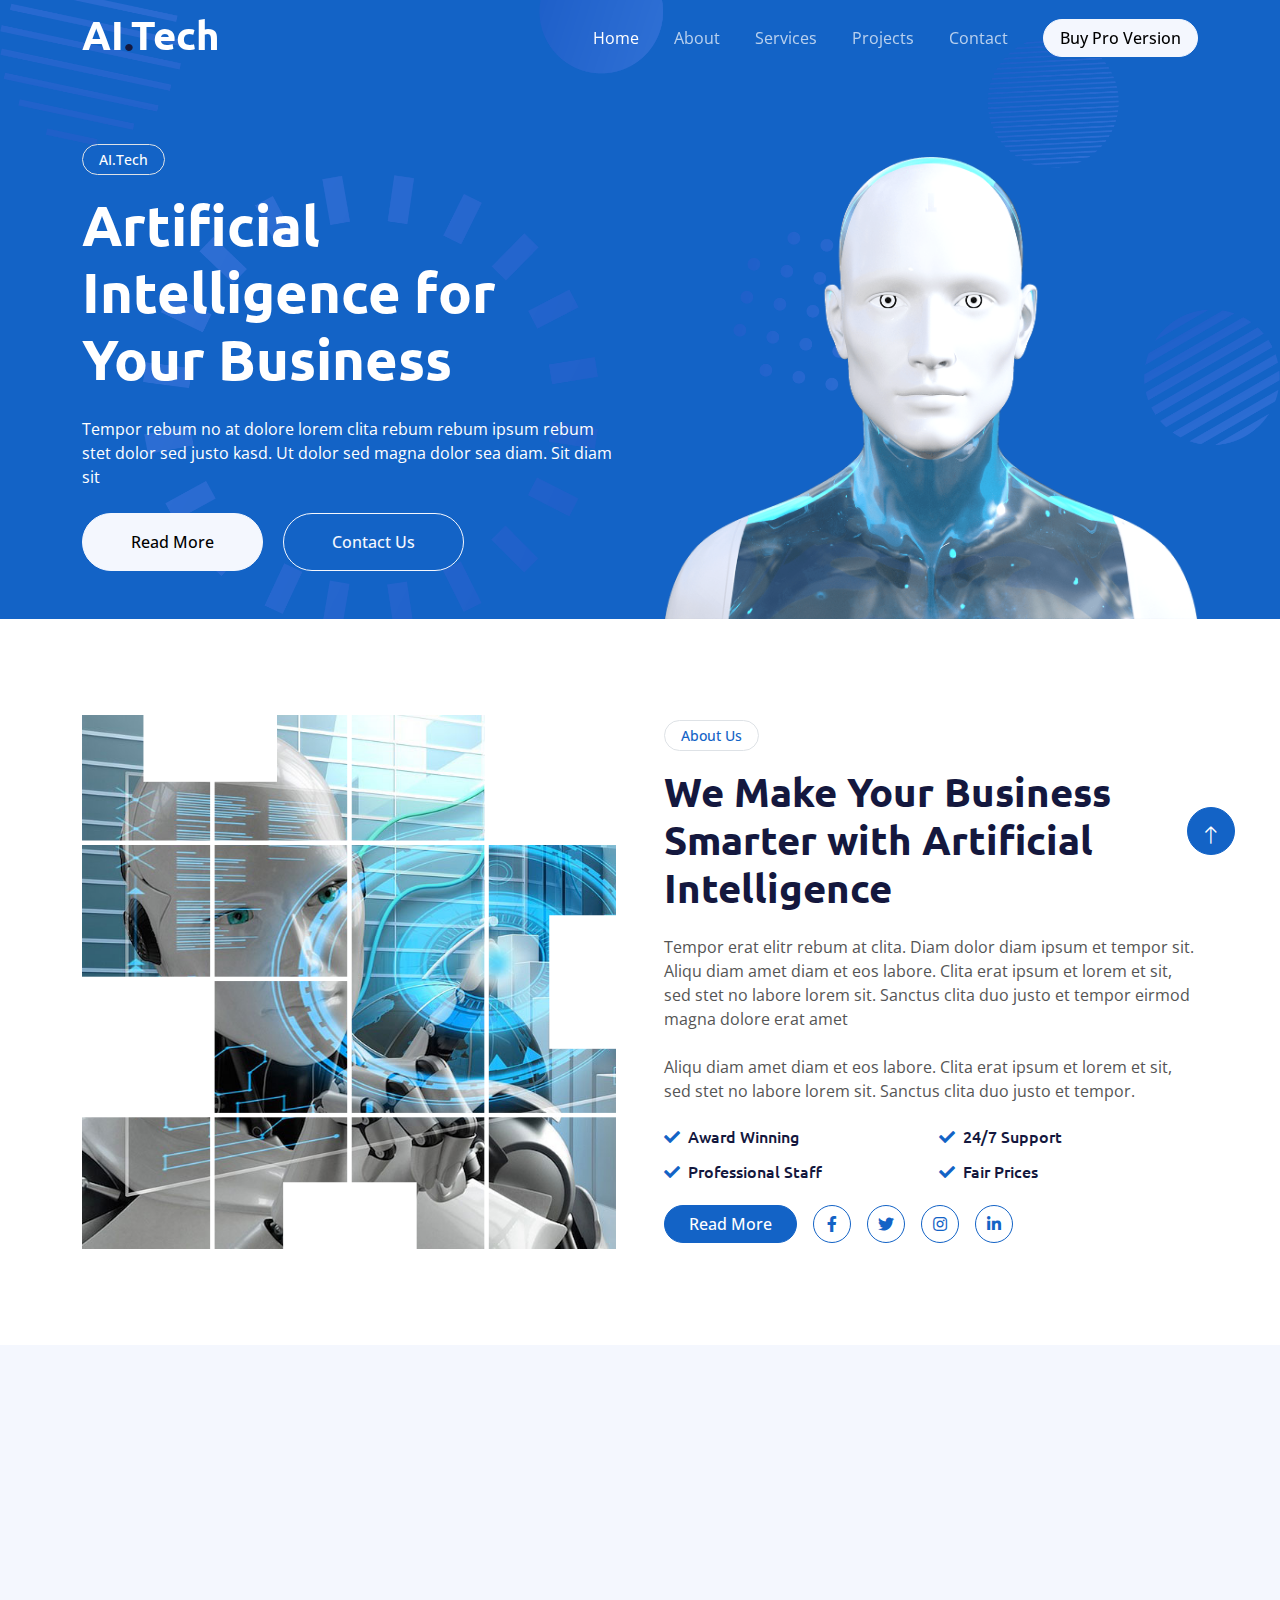
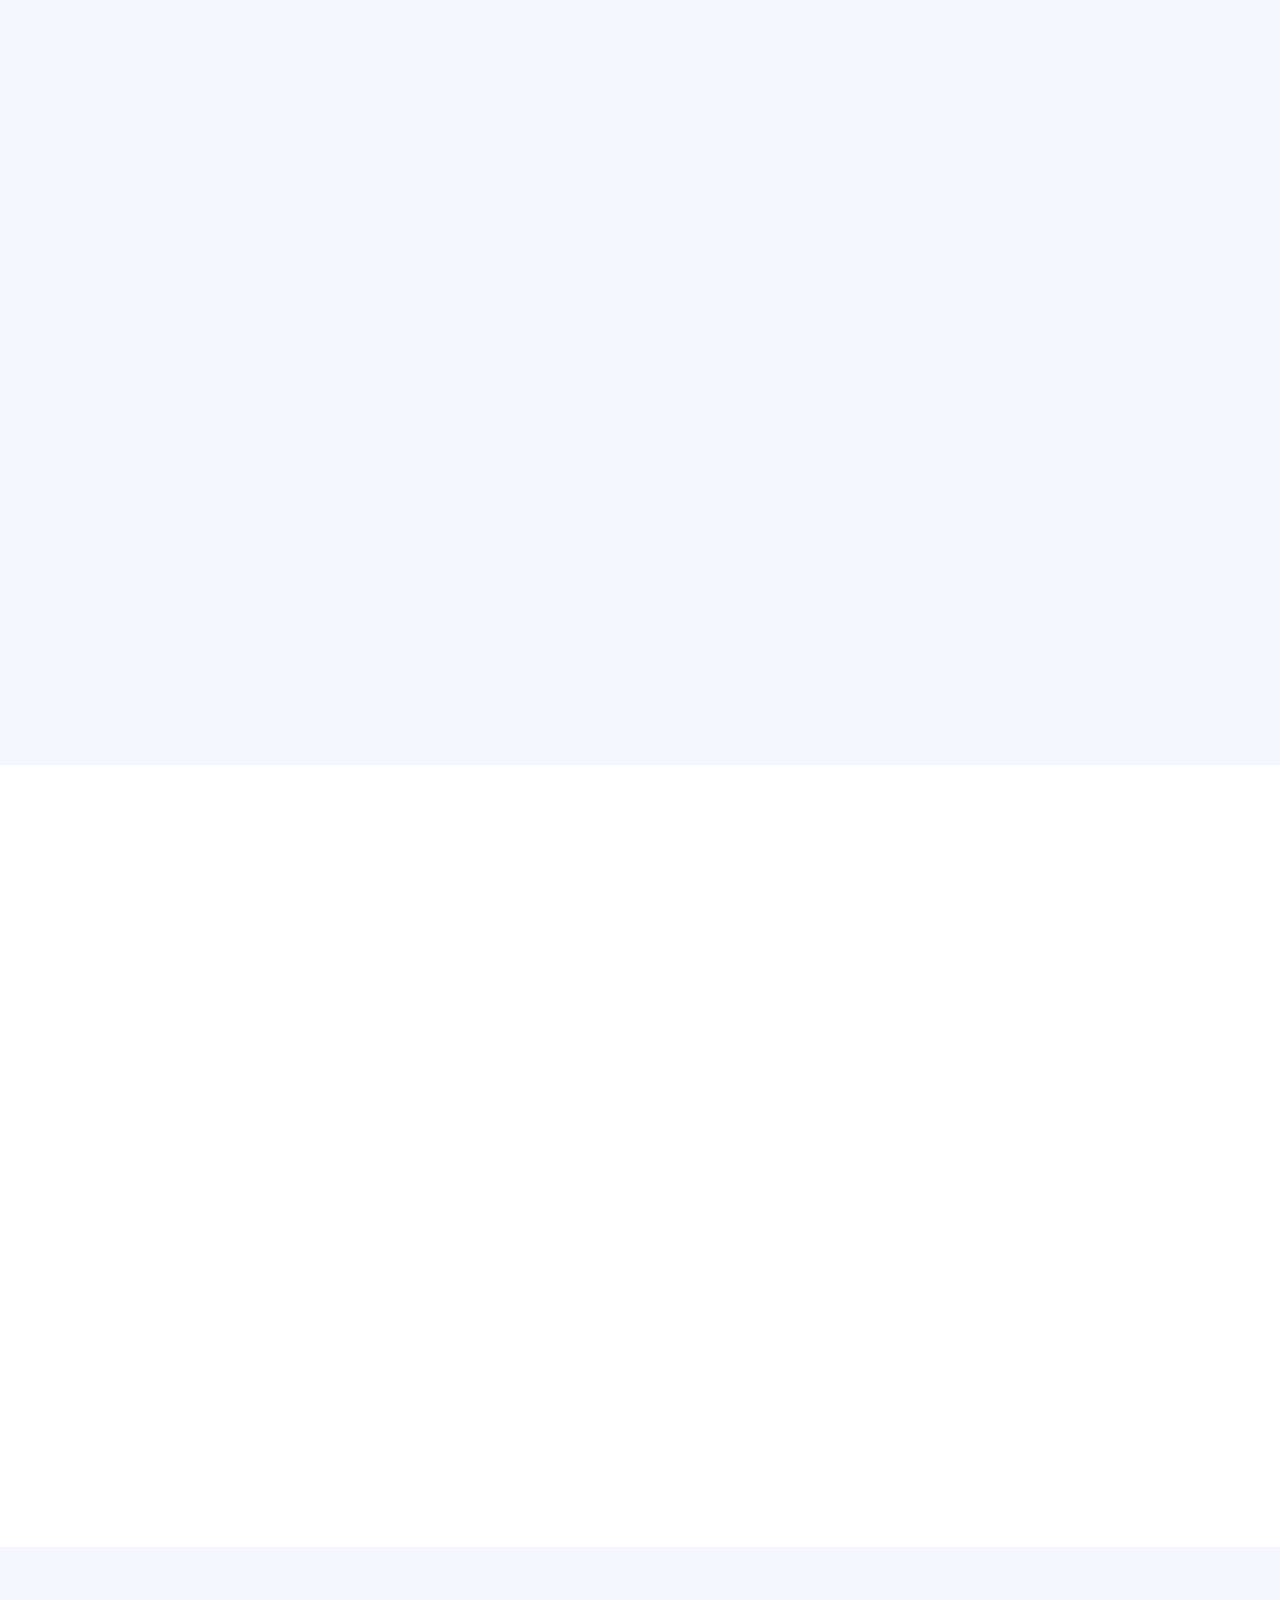
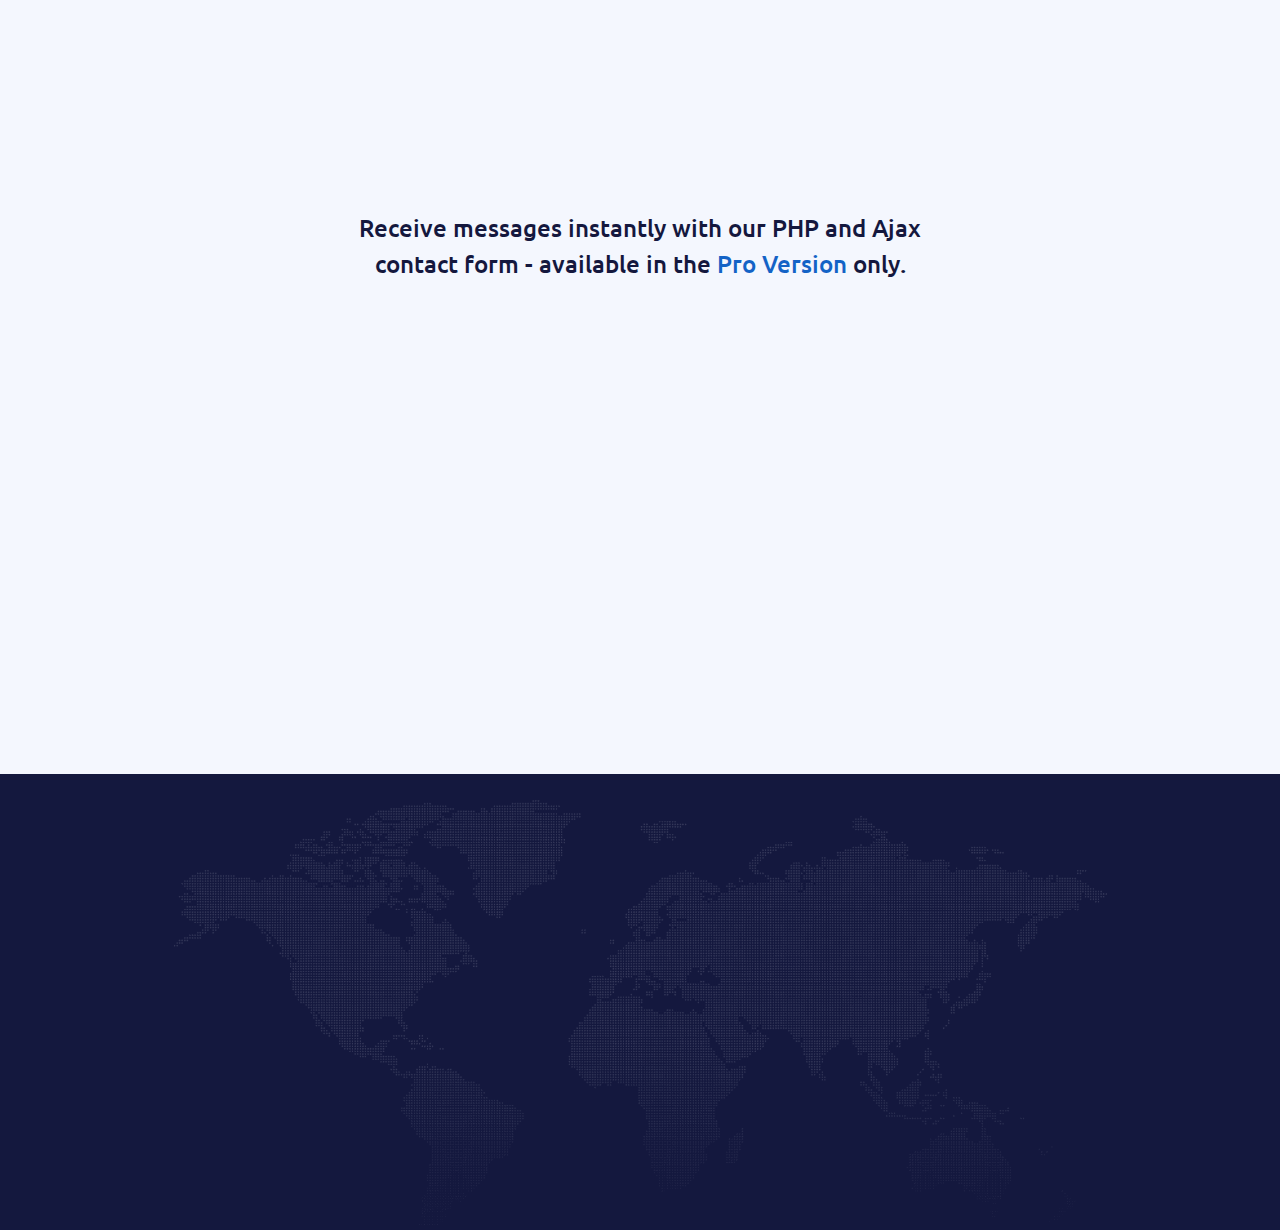
<file: index.html>
<!DOCTYPE html>
<html lang="en">

<head>
    <meta charset="utf-8">
    <title>AI.Tech - Artificial Intelligence HTML Template</title>
    <meta content="width=device-width, initial-scale=1.0" name="viewport">
    <meta content="" name="keywords">
    <meta content="" name="description">

    <!-- Favicon -->
    <link href="img/favicon.ico" rel="icon">

    <!-- Google Web Fonts -->
    <link rel="preconnect" href="https://fonts.googleapis.com">
    <link rel="preconnect" href="https://fonts.gstatic.com" crossorigin>
    <link href="https://fonts.googleapis.com/css2?family=Open+Sans:wght@400;600&family=Ubuntu:wght@500;700&display=swap"
        rel="stylesheet">

    <!-- Icon Font Stylesheet -->
    <link href="https://cdnjs.cloudflare.com/ajax/libs/font-awesome/5.10.0/css/all.min.css" rel="stylesheet">
    <link href="https://cdn.jsdelivr.net/npm/bootstrap-icons@1.4.1/font/bootstrap-icons.css" rel="stylesheet">

    <!-- Libraries Stylesheet -->
    <link href="lib/animate/animate.min.css" rel="stylesheet">

    <!-- Customized Bootstrap Stylesheet -->
    <link href="css/bootstrap.min.css" rel="stylesheet">

    <!-- Template Stylesheet -->
    <link href="css/style.css" rel="stylesheet">
</head>

<body>
    <!-- Spinner Start -->
    <div id="spinner"
        class="show bg-white position-fixed translate-middle w-100 vh-100 top-50 start-50 d-flex align-items-center justify-content-center">
        <div class="spinner-grow text-primary" style="width: 3rem; height: 3rem;" role="status">
            <span class="sr-only">Loading...</span>
        </div>
    </div>
    <!-- Spinner End -->


    <!-- Navbar Start -->
    <div class="container-fluid sticky-top">
        <div class="container">
            <nav class="navbar navbar-expand-lg navbar-dark p-0">
                <a href="index.html" class="navbar-brand">
                    <h1 class="text-white">AI<span class="text-dark">.</span>Tech</h1>
                </a>
                <button type="button" class="navbar-toggler ms-auto me-0" data-bs-toggle="collapse"
                    data-bs-target="#navbarCollapse">
                    <span class="navbar-toggler-icon"></span>
                </button>
                <div class="collapse navbar-collapse" id="navbarCollapse">
                    <div class="navbar-nav ms-auto">
                        <a href="index.html" class="nav-item nav-link active">Home</a>
                        <a href="about.html" class="nav-item nav-link">About</a>
                        <a href="service.html" class="nav-item nav-link">Services</a>
                        <a href="project.html" class="nav-item nav-link">Projects</a>
                        <a href="contact.html" class="nav-item nav-link">Contact</a>
                    </div>
                    <a href="https://htmlcodex.com/downloading/?item=2696" class="btn btn-light rounded-pill px-3 d-none d-lg-block">Buy Pro Version</a>
                </div>
            </nav>
        </div>
    </div>
    <!-- Navbar End -->


    <!-- Hero Start -->
    <div class="container-fluid pt-5 bg-primary hero-header mb-5">
        <div class="container pt-5">
            <div class="row g-5 pt-5">
                <div class="col-lg-6 align-self-center text-center text-lg-start mb-lg-5">
                    <div class="btn btn-sm border rounded-pill text-white px-3 mb-3 animated slideInRight">AI.Tech</div>
                    <h1 class="display-4 text-white mb-4 animated slideInRight">Artificial Intelligence for Your Business</h1>
                    <p class="text-white mb-4 animated slideInRight">Tempor rebum no at dolore lorem clita rebum rebum ipsum
                        rebum stet dolor sed justo kasd. Ut dolor sed magna dolor sea diam. Sit diam sit</p>
                    <a href="" class="btn btn-light py-sm-3 px-sm-5 rounded-pill me-3 animated slideInRight">Read More</a>
                    <a href="" class="btn btn-outline-light py-sm-3 px-sm-5 rounded-pill animated slideInRight">Contact Us</a>
                </div>
                <div class="col-lg-6 align-self-end text-center text-lg-end">
                    <img class="img-fluid" src="img/hero-img.png" alt="">
                </div>
            </div>
        </div>
    </div>
    <!-- Hero End -->


    <!-- About Start -->
    <div class="container-fluid py-5">
        <div class="container">
            <div class="row g-5 align-items-center">
                <div class="col-lg-6 wow fadeIn" data-wow-delay="0.1s">
                    <div class="about-img">
                        <img class="img-fluid" src="img/about-img.jpg">
                    </div>
                </div>
                <div class="col-lg-6 wow fadeIn" data-wow-delay="0.5s">
                    <div class="btn btn-sm border rounded-pill text-primary px-3 mb-3">About Us</div>
                    <h1 class="mb-4">We Make Your Business Smarter with Artificial Intelligence</h1>
                    <p class="mb-4">Tempor erat elitr rebum at clita. Diam dolor diam ipsum et tempor sit. Aliqu diam
                        amet diam et eos labore. Clita erat ipsum et lorem et sit, sed stet no labore lorem sit. Sanctus
                        clita duo justo et tempor eirmod magna dolore erat amet</p>
                    <p class="mb-4">Aliqu diam amet diam et eos labore. Clita erat ipsum et lorem et sit, sed stet no
                        labore lorem sit. Sanctus clita duo justo et tempor.</p>
                    <div class="row g-3">
                        <div class="col-sm-6">
                            <h6 class="mb-3"><i class="fa fa-check text-primary me-2"></i>Award Winning</h6>
                            <h6 class="mb-0"><i class="fa fa-check text-primary me-2"></i>Professional Staff</h6>
                        </div>
                        <div class="col-sm-6">
                            <h6 class="mb-3"><i class="fa fa-check text-primary me-2"></i>24/7 Support</h6>
                            <h6 class="mb-0"><i class="fa fa-check text-primary me-2"></i>Fair Prices</h6>
                        </div>
                    </div>
                    <div class="d-flex align-items-center mt-4">
                        <a class="btn btn-primary rounded-pill px-4 me-3" href="">Read More</a>
                        <a class="btn btn-outline-primary btn-square me-3" href=""><i class="fab fa-facebook-f"></i></a>
                        <a class="btn btn-outline-primary btn-square me-3" href=""><i class="fab fa-twitter"></i></a>
                        <a class="btn btn-outline-primary btn-square me-3" href=""><i class="fab fa-instagram"></i></a>
                        <a class="btn btn-outline-primary btn-square" href=""><i class="fab fa-linkedin-in"></i></a>
                    </div>
                </div>
            </div>
        </div>
    </div>
    <!-- About End -->


    <!-- Service Start -->
    <div class="container-fluid bg-light mt-5 py-5">
        <div class="container py-5">
            <div class="row g-5 align-items-center">
                <div class="col-lg-5 wow fadeIn" data-wow-delay="0.1s">
                    <div class="btn btn-sm border rounded-pill text-primary px-3 mb-3">Our Services</div>
                    <h1 class="mb-4">Our Excellent AI Solutions for Your Business</h1>
                    <p class="mb-4">Tempor erat elitr rebum at clita. Diam dolor diam ipsum et tempor sit. Aliqu diam
                        amet diam et eos labore. Clita erat ipsum et lorem et sit, sed stet no labore lorem sit. Sanctus
                        clita duo justo et tempor eirmod magna dolore erat amet</p>
                    <a class="btn btn-primary rounded-pill px-4" href="">Read More</a>
                </div>
                <div class="col-lg-7">
                    <div class="row g-4">
                        <div class="col-md-6">
                            <div class="row g-4">
                                <div class="col-12 wow fadeIn" data-wow-delay="0.1s">
                                    <div class="service-item d-flex flex-column justify-content-center text-center rounded">
                                        <div class="service-icon btn-square">
                                            <i class="fa fa-robot fa-2x"></i>
                                        </div>
                                        <h5 class="mb-3">Robotic Automation</h5>
                                        <p>Erat ipsum justo amet duo et elitr dolor, est duo duo eos lorem sed diam stet
                                            diam sed stet lorem.</p>
                                        <a class="btn px-3 mt-auto mx-auto" href="">Read More</a>
                                    </div>
                                </div>
                                <div class="col-12 wow fadeIn" data-wow-delay="0.5s">
                                    <div class="service-item d-flex flex-column justify-content-center text-center rounded">
                                        <div class="service-icon btn-square">
                                            <i class="fa fa-power-off fa-2x"></i>
                                        </div>
                                        <h5 class="mb-3">Machine learning</h5>
                                        <p>Erat ipsum justo amet duo et elitr dolor, est duo duo eos lorem sed diam stet
                                            diam sed stet lorem.</p>
                                        <a class="btn px-3 mt-auto mx-auto" href="">Read More</a>
                                    </div>
                                </div>
                            </div>
                        </div>
                        <div class="col-md-6 pt-md-4">
                            <div class="row g-4">
                                <div class="col-12 wow fadeIn" data-wow-delay="0.3s">
                                    <div class="service-item d-flex flex-column justify-content-center text-center rounded">
                                        <div class="service-icon btn-square">
                                            <i class="fa fa-graduation-cap fa-2x"></i>
                                        </div>
                                        <h5 class="mb-3">Education & Science</h5>
                                        <p>Erat ipsum justo amet duo et elitr dolor, est duo duo eos lorem sed diam stet
                                            diam sed stet lorem.</p>
                                        <a class="btn px-3 mt-auto mx-auto" href="">Read More</a>
                                    </div>
                                </div>
                                <div class="col-12 wow fadeIn" data-wow-delay="0.7s">
                                    <div class="service-item d-flex flex-column justify-content-center text-center rounded">
                                        <div class="service-icon btn-square">
                                            <i class="fa fa-brain fa-2x"></i>
                                        </div>
                                        <h5 class="mb-3">Predictive Analysis</h5>
                                        <p>Erat ipsum justo amet duo et elitr dolor, est duo duo eos lorem sed diam stet
                                            diam sed stet lorem.</p>
                                        <a class="btn px-3 mt-auto mx-auto" href="">Read More</a>
                                    </div>
                                </div>
                            </div>
                        </div>
                    </div>
                </div>
            </div>
        </div>
    </div>
    <!-- Service End -->


    <!-- Case Start -->
    <div class="container-fluid py-5">
        <div class="container py-5">
            <div class="mx-auto text-center wow fadeIn" data-wow-delay="0.1s" style="max-width: 500px;">
                <div class="btn btn-sm border rounded-pill text-primary px-3 mb-3">Case Study</div>
                <h1 class="mb-4">Explore Our Recent AI Case Studies</h1>
            </div>
            <div class="row g-4">
                <div class="col-lg-4 wow fadeIn" data-wow-delay="0.3s">
                    <div class="case-item position-relative overflow-hidden rounded mb-2">
                        <img class="img-fluid" src="img/project-1.jpg" alt="">
                        <a class="case-overlay text-decoration-none" href="">
                            <small>Robotic Automation</small>
                            <h5 class="lh-base text-white mb-3">Lorem elitr magna stet eirmod labore amet labore clita
                            </h5>
                            <span class="btn btn-square btn-primary"><i class="fa fa-arrow-right"></i></span>
                        </a>
                    </div>
                </div>
                <div class="col-lg-4 wow fadeIn" data-wow-delay="0.5s">
                    <div class="case-item position-relative overflow-hidden rounded mb-2">
                        <img class="img-fluid" src="img/project-2.jpg" alt="">
                        <a class="case-overlay text-decoration-none" href="">
                            <small>Machine learning</small>
                            <h5 class="lh-base text-white mb-3">Lorem elitr magna stet eirmod labore amet labore clita
                            </h5>
                            <span class="btn btn-square btn-primary"><i class="fa fa-arrow-right"></i></span>
                        </a>
                    </div>
                </div>
                <div class="col-lg-4 wow fadeIn" data-wow-delay="0.7s">
                    <div class="case-item position-relative overflow-hidden rounded mb-2">
                        <img class="img-fluid" src="img/project-3.jpg" alt="">
                        <a class="case-overlay text-decoration-none" href="">
                            <small>Predictive Analysis</small>
                            <h5 class="lh-base text-white mb-3">Lorem elitr magna stet eirmod labore amet labore clita
                            </h5>
                            <span class="btn btn-square btn-primary"><i class="fa fa-arrow-right"></i></span>
                        </a>
                    </div>
                </div>
            </div>
        </div>
    </div>
    <!-- Case End -->


    <!-- Contact Start -->
    <div class="container-fluid bg-light py-5">
        <div class="container py-5">
            <div class="mx-auto text-center wow fadeIn" data-wow-delay="0.1s" style="max-width: 500px;">
                <div class="btn btn-sm border rounded-pill text-primary px-3 mb-3">Contact Us</div>
                <h1 class="mb-4">If You Have Any Query, Please Contact Us</h1>
            </div>
            <div class="row justify-content-center">
                <div class="col-lg-7">
                    <h4 class="text-center lh-base mb-4">Receive messages instantly with our PHP and Ajax contact form - available in the <a href="https://htmlcodex.com/downloading/?item=2696">Pro Version</a> only.</h4>
                    <div class="wow fadeIn" data-wow-delay="0.3s">
                        <form>
                            <div class="row g-3">
                                <div class="col-md-6">
                                    <div class="form-floating">
                                        <input type="text" class="form-control" id="name" placeholder="Your Name">
                                        <label for="name">Your Name</label>
                                    </div>
                                </div>
                                <div class="col-md-6">
                                    <div class="form-floating">
                                        <input type="email" class="form-control" id="email" placeholder="Your Email">
                                        <label for="email">Your Email</label>
                                    </div>
                                </div>
                                <div class="col-12">
                                    <div class="form-floating">
                                        <input type="text" class="form-control" id="subject" placeholder="Subject">
                                        <label for="subject">Subject</label>
                                    </div>
                                </div>
                                <div class="col-12">
                                    <div class="form-floating">
                                        <textarea class="form-control" placeholder="Leave a message here" id="message" style="height: 150px"></textarea>
                                        <label for="message">Message</label>
                                    </div>
                                </div>
                                <div class="col-12">
                                    <button class="btn btn-primary w-100 py-3" type="submit">Send Message</button>
                                </div>
                            </div>
                        </form>
                    </div>
                </div>
            </div>
        </div>
    </div>
    <!-- Contact End -->


    <!-- Footer Start -->
    <div class="container-fluid bg-dark text-white-50 footer pt-5">
        <div class="container py-5">
            <div class="row g-5">
                <div class="col-md-6 col-lg-3 wow fadeIn" data-wow-delay="0.1s">
                    <a href="index.html" class="d-inline-block mb-3">
                        <h1 class="text-white">AI<span class="text-primary">.</span>Tech</h1>
                    </a>
                    <p class="mb-0">Tempor erat elitr rebum at clita. Diam dolor diam ipsum et tempor sit. Aliqu diam
                        amet diam et eos labore. Clita erat ipsum et lorem et sit, sed stet no labore lorem sit. Sanctus
                        clita duo justo et tempor</p>
                </div>
                <div class="col-md-6 col-lg-3 wow fadeIn" data-wow-delay="0.3s">
                    <h5 class="text-white mb-4">Get In Touch</h5>
                    <p><i class="fa fa-map-marker-alt me-3"></i>123 Street, New York, USA</p>
                    <p><i class="fa fa-phone-alt me-3"></i>+012 345 67890</p>
                    <p><i class="fa fa-envelope me-3"></i>info@example.com</p>
                    <div class="d-flex pt-2">
                        <a class="btn btn-outline-light btn-social" href=""><i class="fab fa-twitter"></i></a>
                        <a class="btn btn-outline-light btn-social" href=""><i class="fab fa-facebook-f"></i></a>
                        <a class="btn btn-outline-light btn-social" href=""><i class="fab fa-youtube"></i></a>
                        <a class="btn btn-outline-light btn-social" href=""><i class="fab fa-instagram"></i></a>
                        <a class="btn btn-outline-light btn-social" href=""><i class="fab fa-linkedin-in"></i></a>
                    </div>
                </div>
                <div class="col-md-6 col-lg-3 wow fadeIn" data-wow-delay="0.5s">
                    <h5 class="text-white mb-4">Popular Link</h5>
                    <a class="btn btn-link" href="">About Us</a>
                    <a class="btn btn-link" href="">Contact Us</a>
                    <a class="btn btn-link" href="">Privacy Policy</a>
                    <a class="btn btn-link" href="">Terms & Condition</a>
                    <a class="btn btn-link" href="">Career</a>
                </div>
                <div class="col-md-6 col-lg-3 wow fadeIn" data-wow-delay="0.7s">
                    <h5 class="text-white mb-4">Our Services</h5>
                    <a class="btn btn-link" href="">Robotic Automation</a>
                    <a class="btn btn-link" href="">Machine learning</a>
                    <a class="btn btn-link" href="">Predictive Analysis</a>
                    <a class="btn btn-link" href="">Data Science</a>
                    <a class="btn btn-link" href="">Robot Technology</a>
                </div>
            </div>
        </div>
        <div class="container wow fadeIn" data-wow-delay="0.1s">
            <div class="copyright">
                <div class="row">
                    <div class="col-md-6 text-center text-md-start mb-3 mb-md-0">
                        &copy; <a class="border-bottom" href="#">Your Site Name</a>, All Right Reserved.

                        <!--/*** The author’s attribution link below must remain intact on your website. ***/-->
                        <!--/*** If you wish to remove this credit link, please purchase the Pro Version from https://htmlcodex.com . ***/-->
                        Designed By <a class="border-bottom" href="https://htmlcodex.com">HTML Codex</a>
                    </div>
                    <div class="col-md-6 text-center text-md-end">
                        <div class="footer-menu">
                            <a href="">Home</a>
                            <a href="">Cookies</a>
                            <a href="">Help</a>
                            <a href="">FAQs</a>
                        </div>
                    </div>
                </div>
            </div>
        </div>
    </div>
    <!-- Footer End -->


    <!-- Back to Top -->
    <a href="#" class="btn btn-lg btn-primary btn-lg-square back-to-top pt-2"><i class="bi bi-arrow-up"></i></a>


    <!-- JavaScript Libraries -->
    <script src="https://ajax.googleapis.com/ajax/libs/jquery/3.6.1/jquery.min.js"></script>
    <script src="https://cdn.jsdelivr.net/npm/bootstrap@5.0.0/dist/js/bootstrap.bundle.min.js"></script>
    <script src="lib/wow/wow.min.js"></script>
    <script src="lib/easing/easing.min.js"></script>
    <script src="lib/waypoints/waypoints.min.js"></script>

    <!-- Template Javascript -->
    <script src="js/main.js"></script>
</body>

</html>
</file>
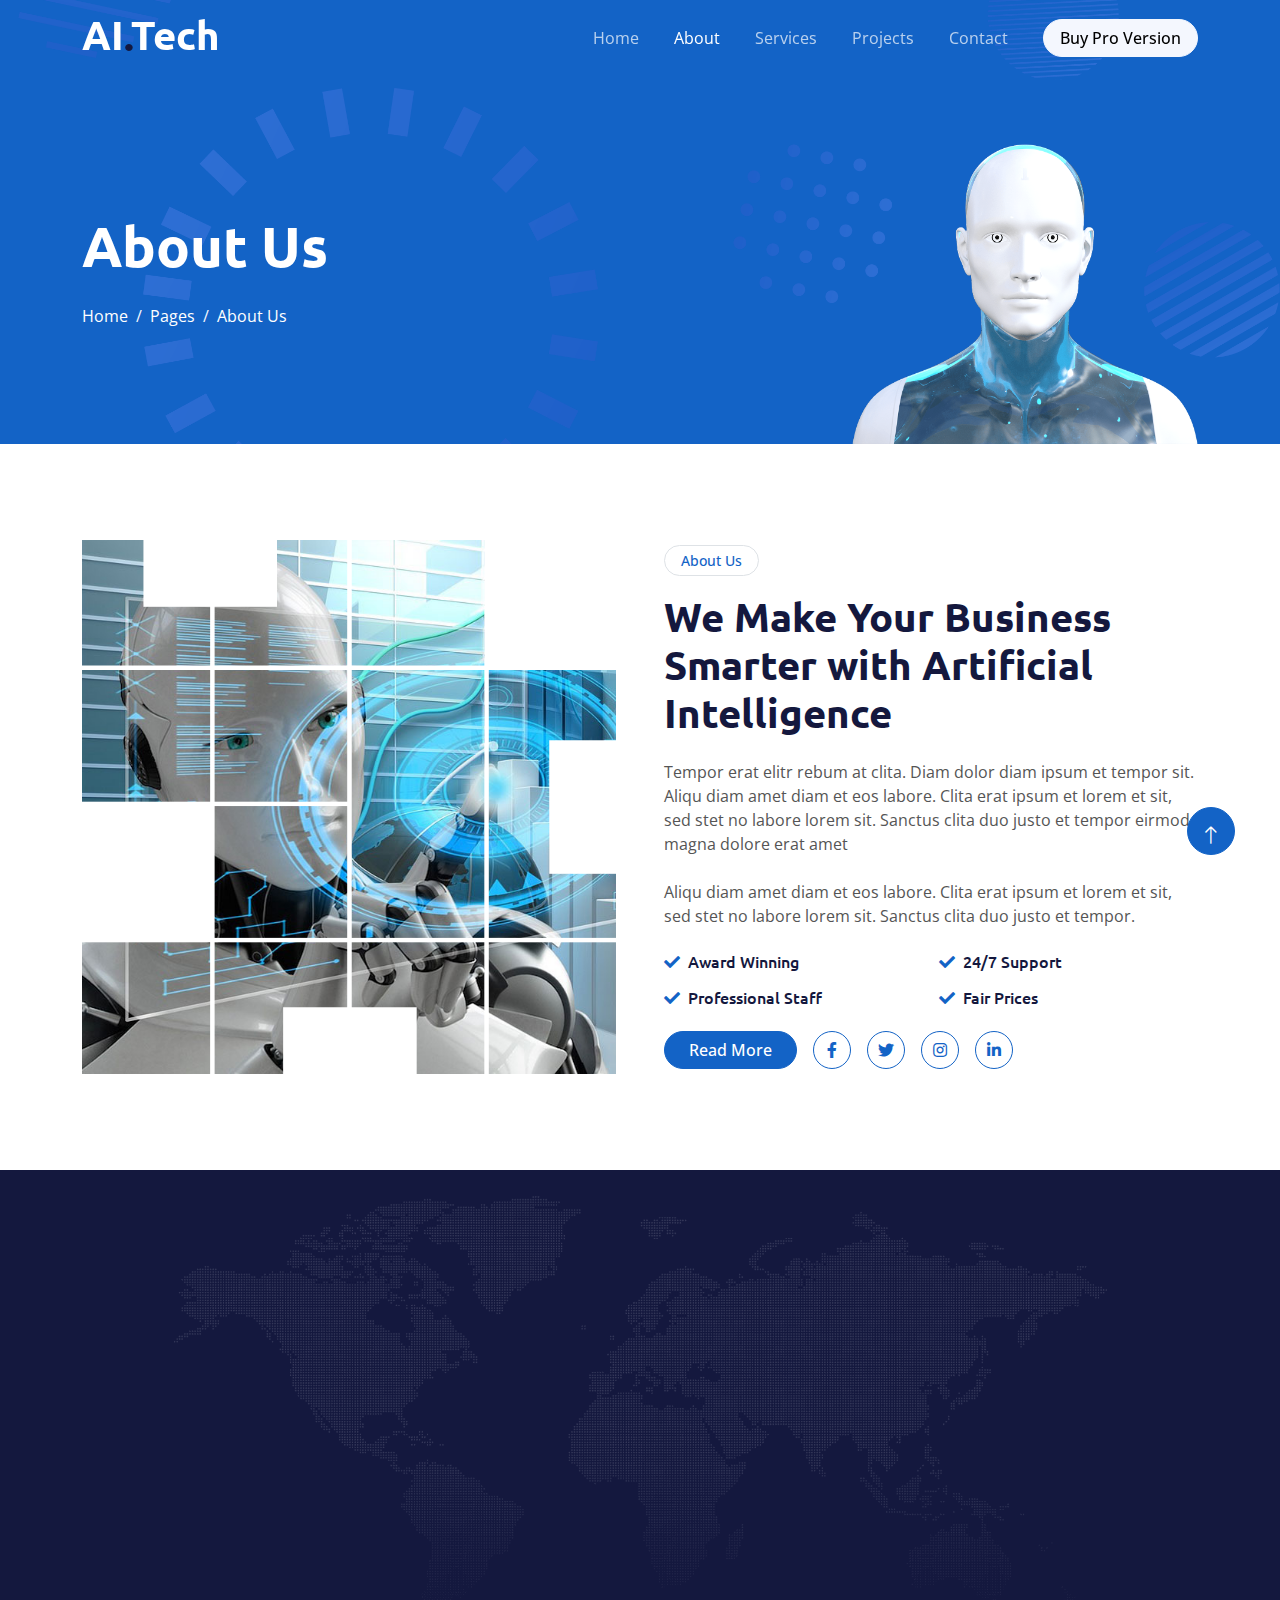
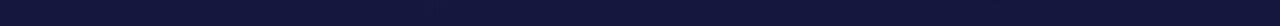
<file: about.html>
<!DOCTYPE html>
<html lang="en">

<head>
    <meta charset="utf-8">
    <title>AI.Tech - Artificial Intelligence HTML Template</title>
    <meta content="width=device-width, initial-scale=1.0" name="viewport">
    <meta content="" name="keywords">
    <meta content="" name="description">

    <!-- Favicon -->
    <link href="img/favicon.ico" rel="icon">

    <!-- Google Web Fonts -->
    <link rel="preconnect" href="https://fonts.googleapis.com">
    <link rel="preconnect" href="https://fonts.gstatic.com" crossorigin>
    <link href="https://fonts.googleapis.com/css2?family=Open+Sans:wght@400;600&family=Ubuntu:wght@500;700&display=swap"
        rel="stylesheet">

    <!-- Icon Font Stylesheet -->
    <link href="https://cdnjs.cloudflare.com/ajax/libs/font-awesome/5.10.0/css/all.min.css" rel="stylesheet">
    <link href="https://cdn.jsdelivr.net/npm/bootstrap-icons@1.4.1/font/bootstrap-icons.css" rel="stylesheet">

    <!-- Libraries Stylesheet -->
    <link href="lib/animate/animate.min.css" rel="stylesheet">

    <!-- Customized Bootstrap Stylesheet -->
    <link href="css/bootstrap.min.css" rel="stylesheet">

    <!-- Template Stylesheet -->
    <link href="css/style.css" rel="stylesheet">
</head>

<body>
    <!-- Spinner Start -->
    <div id="spinner"
        class="show bg-white position-fixed translate-middle w-100 vh-100 top-50 start-50 d-flex align-items-center justify-content-center">
        <div class="spinner-grow text-primary" style="width: 3rem; height: 3rem;" role="status">
            <span class="sr-only">Loading...</span>
        </div>
    </div>
    <!-- Spinner End -->


    <!-- Navbar Start -->
    <div class="container-fluid sticky-top">
        <div class="container">
            <nav class="navbar navbar-expand-lg navbar-dark p-0">
                <a href="index.html" class="navbar-brand">
                    <h1 class="text-white">AI<span class="text-dark">.</span>Tech</h1>
                </a>
                <button type="button" class="navbar-toggler ms-auto me-0" data-bs-toggle="collapse"
                    data-bs-target="#navbarCollapse">
                    <span class="navbar-toggler-icon"></span>
                </button>
                <div class="collapse navbar-collapse" id="navbarCollapse">
                    <div class="navbar-nav ms-auto">
                        <a href="index.html" class="nav-item nav-link">Home</a>
                        <a href="about.html" class="nav-item nav-link active">About</a>
                        <a href="service.html" class="nav-item nav-link">Services</a>
                        <a href="project.html" class="nav-item nav-link">Projects</a>
                        <a href="contact.html" class="nav-item nav-link">Contact</a>
                    </div>
                    <a href="https://htmlcodex.com/downloading/?item=2696" class="btn btn-light rounded-pill px-3 d-none d-lg-block">Buy Pro Version</a>
                </div>
            </nav>
        </div>
    </div>
    <!-- Navbar End -->


    <!-- Hero Start -->
    <div class="container-fluid pt-5 bg-primary hero-header">
        <div class="container pt-5">
            <div class="row g-5 pt-5">
                <div class="col-lg-6 align-self-center text-center text-lg-start mb-lg-5">
                    <h1 class="display-4 text-white mb-4 animated slideInRight">About Us</h1>
                    <nav aria-label="breadcrumb">
                        <ol class="breadcrumb justify-content-center justify-content-lg-start mb-0">
                            <li class="breadcrumb-item"><a class="text-white" href="#">Home</a></li>
                            <li class="breadcrumb-item"><a class="text-white" href="#">Pages</a></li>
                            <li class="breadcrumb-item text-white active" aria-current="page">About Us</li>
                        </ol>
                    </nav>
                </div>
                <div class="col-lg-6 align-self-end text-center text-lg-end">
                    <img class="img-fluid" src="img/hero-img.png" alt="" style="max-height: 300px;">
                </div>
            </div>
        </div>
    </div>
    <!-- Hero End -->


    <!-- About Start -->
    <div class="container-fluid py-5">
        <div class="container py-5">
            <div class="row g-5 align-items-center">
                <div class="col-lg-6 wow fadeIn" data-wow-delay="0.1s">
                    <div class="about-img">
                        <img class="img-fluid" src="img/about-img.jpg">
                    </div>
                </div>
                <div class="col-lg-6 wow fadeIn" data-wow-delay="0.5s">
                    <div class="btn btn-sm border rounded-pill text-primary px-3 mb-3">About Us</div>
                    <h1 class="mb-4">We Make Your Business Smarter with Artificial Intelligence</h1>
                    <p class="mb-4">Tempor erat elitr rebum at clita. Diam dolor diam ipsum et tempor sit. Aliqu diam
                        amet diam et eos labore. Clita erat ipsum et lorem et sit, sed stet no labore lorem sit. Sanctus
                        clita duo justo et tempor eirmod magna dolore erat amet</p>
                    <p class="mb-4">Aliqu diam amet diam et eos labore. Clita erat ipsum et lorem et sit, sed stet no
                        labore lorem sit. Sanctus clita duo justo et tempor.</p>
                    <div class="row g-3">
                        <div class="col-sm-6">
                            <h6 class="mb-3"><i class="fa fa-check text-primary me-2"></i>Award Winning</h6>
                            <h6 class="mb-0"><i class="fa fa-check text-primary me-2"></i>Professional Staff</h6>
                        </div>
                        <div class="col-sm-6">
                            <h6 class="mb-3"><i class="fa fa-check text-primary me-2"></i>24/7 Support</h6>
                            <h6 class="mb-0"><i class="fa fa-check text-primary me-2"></i>Fair Prices</h6>
                        </div>
                    </div>
                    <div class="d-flex align-items-center mt-4">
                        <a class="btn btn-primary rounded-pill px-4 me-3" href="">Read More</a>
                        <a class="btn btn-outline-primary btn-square me-3" href=""><i class="fab fa-facebook-f"></i></a>
                        <a class="btn btn-outline-primary btn-square me-3" href=""><i class="fab fa-twitter"></i></a>
                        <a class="btn btn-outline-primary btn-square me-3" href=""><i class="fab fa-instagram"></i></a>
                        <a class="btn btn-outline-primary btn-square" href=""><i class="fab fa-linkedin-in"></i></a>
                    </div>
                </div>
            </div>
        </div>
    </div>
    <!-- About End -->


    <!-- Footer Start -->
    <div class="container-fluid bg-dark text-white-50 footer pt-5">
        <div class="container py-5">
            <div class="row g-5">
                <div class="col-md-6 col-lg-3 wow fadeIn" data-wow-delay="0.1s">
                    <a href="index.html" class="d-inline-block mb-3">
                        <h1 class="text-white">AI<span class="text-primary">.</span>Tech</h1>
                    </a>
                    <p class="mb-0">Tempor erat elitr rebum at clita. Diam dolor diam ipsum et tempor sit. Aliqu diam
                        amet diam et eos labore. Clita erat ipsum et lorem et sit, sed stet no labore lorem sit. Sanctus
                        clita duo justo et tempor</p>
                </div>
                <div class="col-md-6 col-lg-3 wow fadeIn" data-wow-delay="0.3s">
                    <h5 class="text-white mb-4">Get In Touch</h5>
                    <p><i class="fa fa-map-marker-alt me-3"></i>123 Street, New York, USA</p>
                    <p><i class="fa fa-phone-alt me-3"></i>+012 345 67890</p>
                    <p><i class="fa fa-envelope me-3"></i>info@example.com</p>
                    <div class="d-flex pt-2">
                        <a class="btn btn-outline-light btn-social" href=""><i class="fab fa-twitter"></i></a>
                        <a class="btn btn-outline-light btn-social" href=""><i class="fab fa-facebook-f"></i></a>
                        <a class="btn btn-outline-light btn-social" href=""><i class="fab fa-youtube"></i></a>
                        <a class="btn btn-outline-light btn-social" href=""><i class="fab fa-instagram"></i></a>
                        <a class="btn btn-outline-light btn-social" href=""><i class="fab fa-linkedin-in"></i></a>
                    </div>
                </div>
                <div class="col-md-6 col-lg-3 wow fadeIn" data-wow-delay="0.5s">
                    <h5 class="text-white mb-4">Popular Link</h5>
                    <a class="btn btn-link" href="">About Us</a>
                    <a class="btn btn-link" href="">Contact Us</a>
                    <a class="btn btn-link" href="">Privacy Policy</a>
                    <a class="btn btn-link" href="">Terms & Condition</a>
                    <a class="btn btn-link" href="">Career</a>
                </div>
                <div class="col-md-6 col-lg-3 wow fadeIn" data-wow-delay="0.7s">
                    <h5 class="text-white mb-4">Our Services</h5>
                    <a class="btn btn-link" href="">Robotic Automation</a>
                    <a class="btn btn-link" href="">Machine learning</a>
                    <a class="btn btn-link" href="">Predictive Analysis</a>
                    <a class="btn btn-link" href="">Data Science</a>
                    <a class="btn btn-link" href="">Robot Technology</a>
                </div>
            </div>
        </div>
        <div class="container wow fadeIn" data-wow-delay="0.1s">
            <div class="copyright">
                <div class="row">
                    <div class="col-md-6 text-center text-md-start mb-3 mb-md-0">
                        &copy; <a class="border-bottom" href="#">Your Site Name</a>, All Right Reserved.

                        <!--/*** The author’s attribution link below must remain intact on your website. ***/-->
                        <!--/*** If you wish to remove this credit link, please purchase the Pro Version from https://htmlcodex.com . ***/-->
                        Designed By <a class="border-bottom" href="https://htmlcodex.com">HTML Codex</a>
                    </div>
                    <div class="col-md-6 text-center text-md-end">
                        <div class="footer-menu">
                            <a href="">Home</a>
                            <a href="">Cookies</a>
                            <a href="">Help</a>
                            <a href="">FAQs</a>
                        </div>
                    </div>
                </div>
            </div>
        </div>
    </div>
    <!-- Footer End -->


    <!-- Back to Top -->
    <a href="#" class="btn btn-lg btn-primary btn-lg-square back-to-top pt-2"><i class="bi bi-arrow-up"></i></a>


    <!-- JavaScript Libraries -->
    <script src="https://ajax.googleapis.com/ajax/libs/jquery/3.6.1/jquery.min.js"></script>
    <script src="https://cdn.jsdelivr.net/npm/bootstrap@5.0.0/dist/js/bootstrap.bundle.min.js"></script>
    <script src="lib/wow/wow.min.js"></script>
    <script src="lib/easing/easing.min.js"></script>
    <script src="lib/waypoints/waypoints.min.js"></script>

    <!-- Template Javascript -->
    <script src="js/main.js"></script>
</body>

</html>
</file>
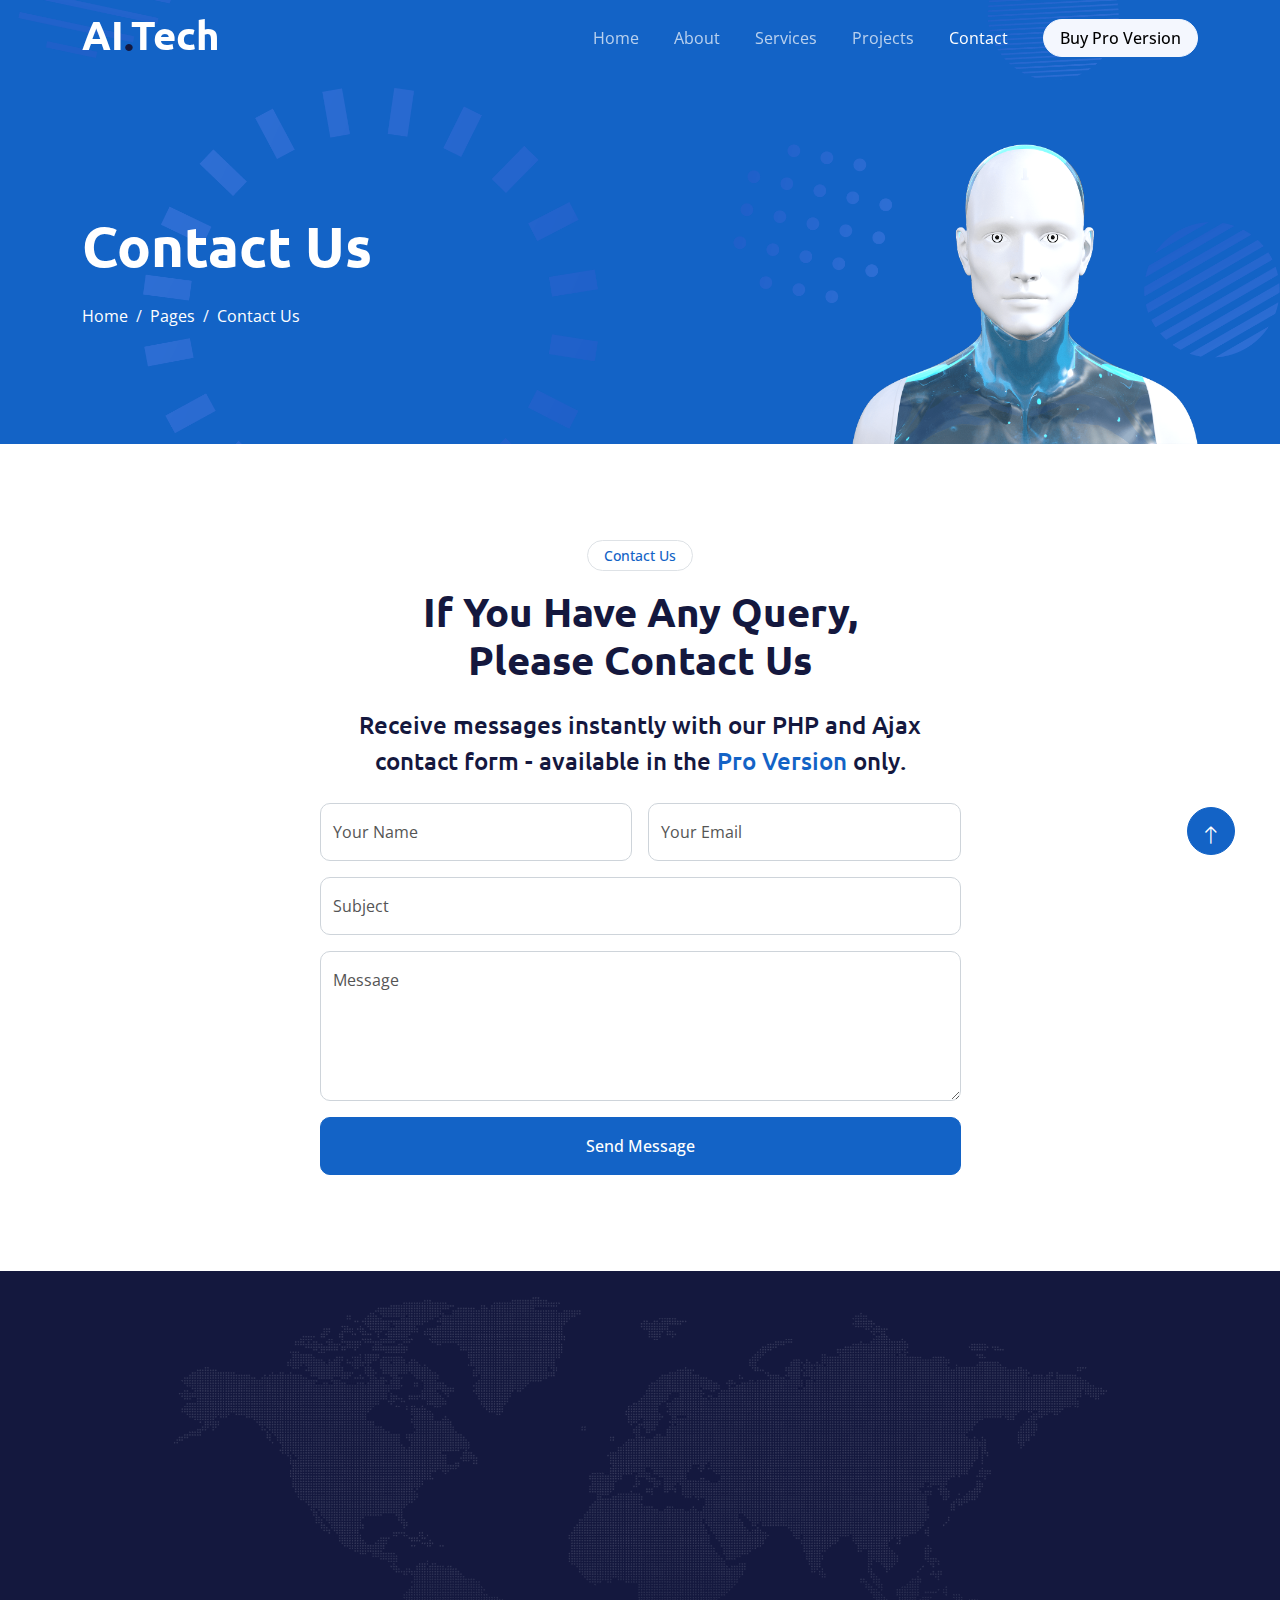
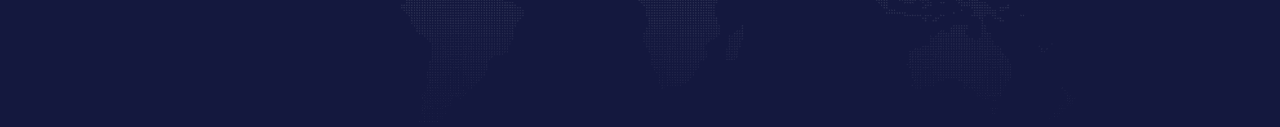
<file: contact.html>
<!DOCTYPE html>
<html lang="en">

<head>
    <meta charset="utf-8">
    <title>AI.Tech - Artificial Intelligence HTML Template</title>
    <meta content="width=device-width, initial-scale=1.0" name="viewport">
    <meta content="" name="keywords">
    <meta content="" name="description">

    <!-- Favicon -->
    <link href="img/favicon.ico" rel="icon">

    <!-- Google Web Fonts -->
    <link rel="preconnect" href="https://fonts.googleapis.com">
    <link rel="preconnect" href="https://fonts.gstatic.com" crossorigin>
    <link href="https://fonts.googleapis.com/css2?family=Open+Sans:wght@400;600&family=Ubuntu:wght@500;700&display=swap"
        rel="stylesheet">

    <!-- Icon Font Stylesheet -->
    <link href="https://cdnjs.cloudflare.com/ajax/libs/font-awesome/5.10.0/css/all.min.css" rel="stylesheet">
    <link href="https://cdn.jsdelivr.net/npm/bootstrap-icons@1.4.1/font/bootstrap-icons.css" rel="stylesheet">

    <!-- Libraries Stylesheet -->
    <link href="lib/animate/animate.min.css" rel="stylesheet">

    <!-- Customized Bootstrap Stylesheet -->
    <link href="css/bootstrap.min.css" rel="stylesheet">

    <!-- Template Stylesheet -->
    <link href="css/style.css" rel="stylesheet">
</head>

<body>
    <!-- Spinner Start -->
    <div id="spinner"
        class="show bg-white position-fixed translate-middle w-100 vh-100 top-50 start-50 d-flex align-items-center justify-content-center">
        <div class="spinner-grow text-primary" style="width: 3rem; height: 3rem;" role="status">
            <span class="sr-only">Loading...</span>
        </div>
    </div>
    <!-- Spinner End -->


    <!-- Navbar Start -->
    <div class="container-fluid sticky-top">
        <div class="container">
            <nav class="navbar navbar-expand-lg navbar-dark p-0">
                <a href="index.html" class="navbar-brand">
                    <h1 class="text-white">AI<span class="text-dark">.</span>Tech</h1>
                </a>
                <button type="button" class="navbar-toggler ms-auto me-0" data-bs-toggle="collapse"
                    data-bs-target="#navbarCollapse">
                    <span class="navbar-toggler-icon"></span>
                </button>
                <div class="collapse navbar-collapse" id="navbarCollapse">
                    <div class="navbar-nav ms-auto">
                        <a href="index.html" class="nav-item nav-link">Home</a>
                        <a href="about.html" class="nav-item nav-link">About</a>
                        <a href="service.html" class="nav-item nav-link">Services</a>
                        <a href="project.html" class="nav-item nav-link">Projects</a>
                        <a href="contact.html" class="nav-item nav-link active">Contact</a>
                    </div>
                    <a href="https://htmlcodex.com/downloading/?item=2696" class="btn btn-light rounded-pill px-3 d-none d-lg-block">Buy Pro Version</a>
                </div>
            </nav>
        </div>
    </div>
    <!-- Navbar End -->


    <!-- Hero Start -->
    <div class="container-fluid pt-5 bg-primary hero-header">
        <div class="container pt-5">
            <div class="row g-5 pt-5">
                <div class="col-lg-6 align-self-center text-center text-lg-start mb-lg-5">
                    <h1 class="display-4 text-white mb-4 animated slideInRight">Contact Us</h1>
                    <nav aria-label="breadcrumb">
                        <ol class="breadcrumb justify-content-center justify-content-lg-start mb-0">
                            <li class="breadcrumb-item"><a class="text-white" href="#">Home</a></li>
                            <li class="breadcrumb-item"><a class="text-white" href="#">Pages</a></li>
                            <li class="breadcrumb-item text-white active" aria-current="page">Contact Us</li>
                        </ol>
                    </nav>
                </div>
                <div class="col-lg-6 align-self-end text-center text-lg-end">
                    <img class="img-fluid" src="img/hero-img.png" alt="" style="max-height: 300px;">
                </div>
            </div>
        </div>
    </div>
    <!-- Hero End -->


    <!-- Contact Start -->
    <div class="container-fluid py-5">
        <div class="container py-5">
            <div class="mx-auto text-center wow fadeIn" data-wow-delay="0.1s" style="max-width: 500px;">
                <div class="btn btn-sm border rounded-pill text-primary px-3 mb-3">Contact Us</div>
                <h1 class="mb-4">If You Have Any Query, Please Contact Us</h1>
            </div>
            <div class="row justify-content-center">
                <div class="col-lg-7">
                    <h4 class="text-center lh-base mb-4">Receive messages instantly with our PHP and Ajax contact form - available in the <a href="https://htmlcodex.com/downloading/?item=2696">Pro Version</a> only.</h4>
                    <div class="wow fadeIn" data-wow-delay="0.3s">
                        <form>
                            <div class="row g-3">
                                <div class="col-md-6">
                                    <div class="form-floating">
                                        <input type="text" class="form-control" id="name" placeholder="Your Name">
                                        <label for="name">Your Name</label>
                                    </div>
                                </div>
                                <div class="col-md-6">
                                    <div class="form-floating">
                                        <input type="email" class="form-control" id="email" placeholder="Your Email">
                                        <label for="email">Your Email</label>
                                    </div>
                                </div>
                                <div class="col-12">
                                    <div class="form-floating">
                                        <input type="text" class="form-control" id="subject" placeholder="Subject">
                                        <label for="subject">Subject</label>
                                    </div>
                                </div>
                                <div class="col-12">
                                    <div class="form-floating">
                                        <textarea class="form-control" placeholder="Leave a message here" id="message" style="height: 150px"></textarea>
                                        <label for="message">Message</label>
                                    </div>
                                </div>
                                <div class="col-12">
                                    <button class="btn btn-primary w-100 py-3" type="submit">Send Message</button>
                                </div>
                            </div>
                        </form>
                    </div>
                </div>
            </div>
        </div>
    </div>
    <!-- Contact End -->


    <!-- Footer Start -->
    <div class="container-fluid bg-dark text-white-50 footer pt-5">
        <div class="container py-5">
            <div class="row g-5">
                <div class="col-md-6 col-lg-3 wow fadeIn" data-wow-delay="0.1s">
                    <a href="index.html" class="d-inline-block mb-3">
                        <h1 class="text-white">AI<span class="text-primary">.</span>Tech</h1>
                    </a>
                    <p class="mb-0">Tempor erat elitr rebum at clita. Diam dolor diam ipsum et tempor sit. Aliqu diam
                        amet diam et eos labore. Clita erat ipsum et lorem et sit, sed stet no labore lorem sit. Sanctus
                        clita duo justo et tempor</p>
                </div>
                <div class="col-md-6 col-lg-3 wow fadeIn" data-wow-delay="0.3s">
                    <h5 class="text-white mb-4">Get In Touch</h5>
                    <p><i class="fa fa-map-marker-alt me-3"></i>123 Street, New York, USA</p>
                    <p><i class="fa fa-phone-alt me-3"></i>+012 345 67890</p>
                    <p><i class="fa fa-envelope me-3"></i>info@example.com</p>
                    <div class="d-flex pt-2">
                        <a class="btn btn-outline-light btn-social" href=""><i class="fab fa-twitter"></i></a>
                        <a class="btn btn-outline-light btn-social" href=""><i class="fab fa-facebook-f"></i></a>
                        <a class="btn btn-outline-light btn-social" href=""><i class="fab fa-youtube"></i></a>
                        <a class="btn btn-outline-light btn-social" href=""><i class="fab fa-instagram"></i></a>
                        <a class="btn btn-outline-light btn-social" href=""><i class="fab fa-linkedin-in"></i></a>
                    </div>
                </div>
                <div class="col-md-6 col-lg-3 wow fadeIn" data-wow-delay="0.5s">
                    <h5 class="text-white mb-4">Popular Link</h5>
                    <a class="btn btn-link" href="">About Us</a>
                    <a class="btn btn-link" href="">Contact Us</a>
                    <a class="btn btn-link" href="">Privacy Policy</a>
                    <a class="btn btn-link" href="">Terms & Condition</a>
                    <a class="btn btn-link" href="">Career</a>
                </div>
                <div class="col-md-6 col-lg-3 wow fadeIn" data-wow-delay="0.7s">
                    <h5 class="text-white mb-4">Our Services</h5>
                    <a class="btn btn-link" href="">Robotic Automation</a>
                    <a class="btn btn-link" href="">Machine learning</a>
                    <a class="btn btn-link" href="">Predictive Analysis</a>
                    <a class="btn btn-link" href="">Data Science</a>
                    <a class="btn btn-link" href="">Robot Technology</a>
                </div>
            </div>
        </div>
        <div class="container wow fadeIn" data-wow-delay="0.1s">
            <div class="copyright">
                <div class="row">
                    <div class="col-md-6 text-center text-md-start mb-3 mb-md-0">
                        &copy; <a class="border-bottom" href="#">Your Site Name</a>, All Right Reserved.

                        <!--/*** The author’s attribution link below must remain intact on your website. ***/-->
                        <!--/*** If you wish to remove this credit link, please purchase the Pro Version from https://htmlcodex.com . ***/-->
                        Designed By <a class="border-bottom" href="https://htmlcodex.com">HTML Codex</a>
                    </div>
                    <div class="col-md-6 text-center text-md-end">
                        <div class="footer-menu">
                            <a href="">Home</a>
                            <a href="">Cookies</a>
                            <a href="">Help</a>
                            <a href="">FAQs</a>
                        </div>
                    </div>
                </div>
            </div>
        </div>
    </div>
    <!-- Footer End -->


    <!-- Back to Top -->
    <a href="#" class="btn btn-lg btn-primary btn-lg-square back-to-top pt-2"><i class="bi bi-arrow-up"></i></a>


    <!-- JavaScript Libraries -->
    <script src="https://ajax.googleapis.com/ajax/libs/jquery/3.6.1/jquery.min.js"></script>
    <script src="https://cdn.jsdelivr.net/npm/bootstrap@5.0.0/dist/js/bootstrap.bundle.min.js"></script>
    <script src="lib/wow/wow.min.js"></script>
    <script src="lib/easing/easing.min.js"></script>
    <script src="lib/waypoints/waypoints.min.js"></script>

    <!-- Template Javascript -->
    <script src="js/main.js"></script>
</body>

</html>
</file>
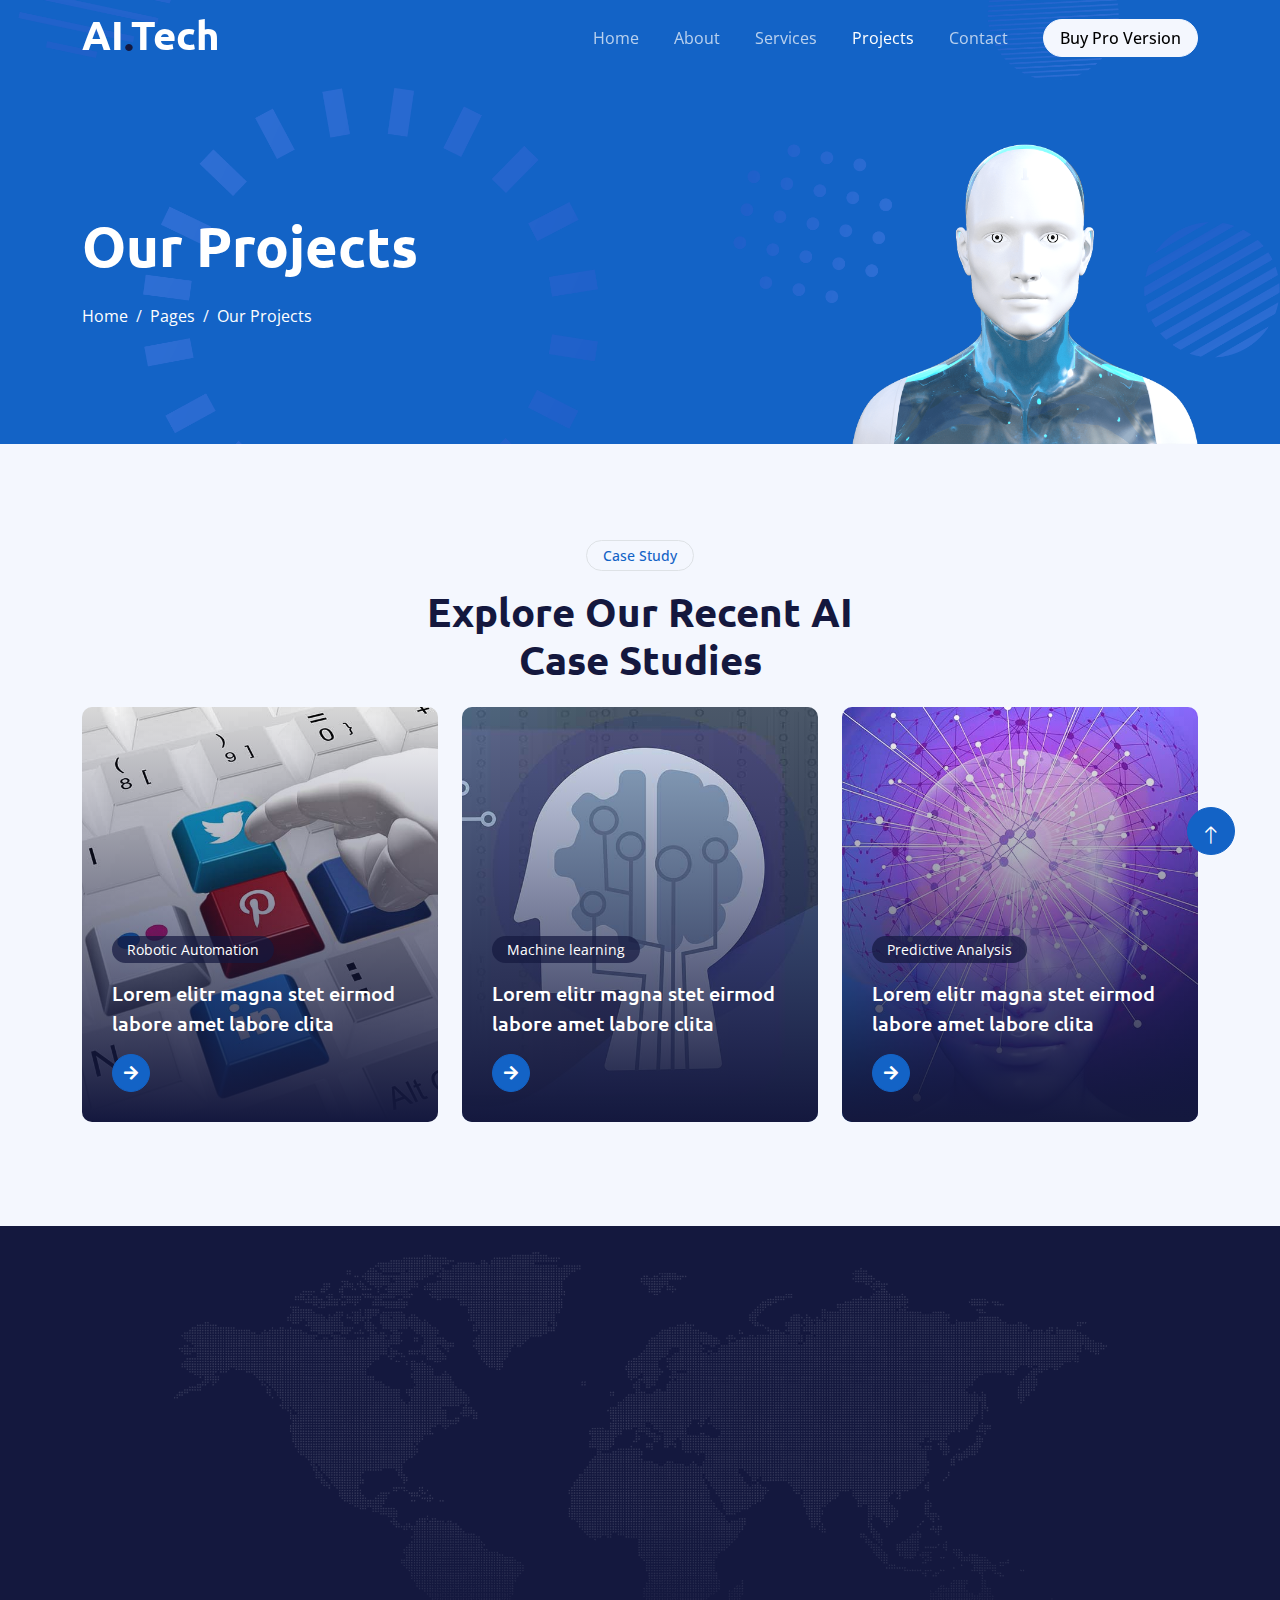
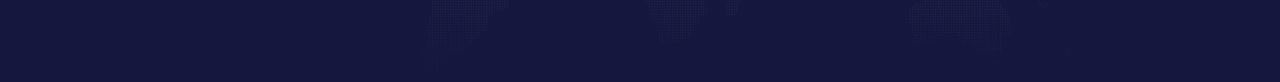
<file: project.html>
<!DOCTYPE html>
<html lang="en">

<head>
    <meta charset="utf-8">
    <title>AI.Tech - Artificial Intelligence HTML Template</title>
    <meta content="width=device-width, initial-scale=1.0" name="viewport">
    <meta content="" name="keywords">
    <meta content="" name="description">

    <!-- Favicon -->
    <link href="img/favicon.ico" rel="icon">

    <!-- Google Web Fonts -->
    <link rel="preconnect" href="https://fonts.googleapis.com">
    <link rel="preconnect" href="https://fonts.gstatic.com" crossorigin>
    <link href="https://fonts.googleapis.com/css2?family=Open+Sans:wght@400;600&family=Ubuntu:wght@500;700&display=swap"
        rel="stylesheet">

    <!-- Icon Font Stylesheet -->
    <link href="https://cdnjs.cloudflare.com/ajax/libs/font-awesome/5.10.0/css/all.min.css" rel="stylesheet">
    <link href="https://cdn.jsdelivr.net/npm/bootstrap-icons@1.4.1/font/bootstrap-icons.css" rel="stylesheet">

    <!-- Libraries Stylesheet -->
    <link href="lib/animate/animate.min.css" rel="stylesheet">

    <!-- Customized Bootstrap Stylesheet -->
    <link href="css/bootstrap.min.css" rel="stylesheet">

    <!-- Template Stylesheet -->
    <link href="css/style.css" rel="stylesheet">
</head>

<body>
    <!-- Spinner Start -->
    <div id="spinner"
        class="show bg-white position-fixed translate-middle w-100 vh-100 top-50 start-50 d-flex align-items-center justify-content-center">
        <div class="spinner-grow text-primary" style="width: 3rem; height: 3rem;" role="status">
            <span class="sr-only">Loading...</span>
        </div>
    </div>
    <!-- Spinner End -->


    <!-- Navbar Start -->
    <div class="container-fluid sticky-top">
        <div class="container">
            <nav class="navbar navbar-expand-lg navbar-dark p-0">
                <a href="index.html" class="navbar-brand">
                    <h1 class="text-white">AI<span class="text-dark">.</span>Tech</h1>
                </a>
                <button type="button" class="navbar-toggler ms-auto me-0" data-bs-toggle="collapse"
                    data-bs-target="#navbarCollapse">
                    <span class="navbar-toggler-icon"></span>
                </button>
                <div class="collapse navbar-collapse" id="navbarCollapse">
                    <div class="navbar-nav ms-auto">
                        <a href="index.html" class="nav-item nav-link">Home</a>
                        <a href="about.html" class="nav-item nav-link">About</a>
                        <a href="service.html" class="nav-item nav-link">Services</a>
                        <a href="project.html" class="nav-item nav-link active">Projects</a>
                        <a href="contact.html" class="nav-item nav-link">Contact</a>
                    </div>
                    <a href="https://htmlcodex.com/downloading/?item=2696" class="btn btn-light rounded-pill px-3 d-none d-lg-block">Buy Pro Version</a>
                </div>
            </nav>
        </div>
    </div>
    <!-- Navbar End -->


    <!-- Hero Start -->
    <div class="container-fluid pt-5 bg-primary hero-header">
        <div class="container pt-5">
            <div class="row g-5 pt-5">
                <div class="col-lg-6 align-self-center text-center text-lg-start mb-lg-5">
                    <h1 class="display-4 text-white mb-4 animated slideInRight">Our Projects</h1>
                    <nav aria-label="breadcrumb">
                        <ol class="breadcrumb justify-content-center justify-content-lg-start mb-0">
                            <li class="breadcrumb-item"><a class="text-white" href="#">Home</a></li>
                            <li class="breadcrumb-item"><a class="text-white" href="#">Pages</a></li>
                            <li class="breadcrumb-item text-white active" aria-current="page">Our Projects</li>
                        </ol>
                    </nav>
                </div>
                <div class="col-lg-6 align-self-end text-center text-lg-end">
                    <img class="img-fluid" src="img/hero-img.png" alt="" style="max-height: 300px;">
                </div>
            </div>
        </div>
    </div>
    <!-- Hero End -->


    <!-- Case Start -->
    <div class="container-fluid bg-light py-5">
        <div class="container py-5">
            <div class="mx-auto text-center wow fadeIn" data-wow-delay="0.1s" style="max-width: 500px;">
                <div class="btn btn-sm border rounded-pill text-primary px-3 mb-3">Case Study</div>
                <h1 class="mb-4">Explore Our Recent AI Case Studies</h1>
            </div>
            <div class="row g-4">
                <div class="col-lg-4 wow fadeIn" data-wow-delay="0.3s">
                    <div class="case-item position-relative overflow-hidden rounded mb-2">
                        <img class="img-fluid" src="img/project-1.jpg" alt="">
                        <a class="case-overlay text-decoration-none" href="">
                            <small>Robotic Automation</small>
                            <h5 class="lh-base text-white mb-3">Lorem elitr magna stet eirmod labore amet labore clita
                            </h5>
                            <span class="btn btn-square btn-primary"><i class="fa fa-arrow-right"></i></span>
                        </a>
                    </div>
                </div>
                <div class="col-lg-4 wow fadeIn" data-wow-delay="0.5s">
                    <div class="case-item position-relative overflow-hidden rounded mb-2">
                        <img class="img-fluid" src="img/project-2.jpg" alt="">
                        <a class="case-overlay text-decoration-none" href="">
                            <small>Machine learning</small>
                            <h5 class="lh-base text-white mb-3">Lorem elitr magna stet eirmod labore amet labore clita
                            </h5>
                            <span class="btn btn-square btn-primary"><i class="fa fa-arrow-right"></i></span>
                        </a>
                    </div>
                </div>
                <div class="col-lg-4 wow fadeIn" data-wow-delay="0.7s">
                    <div class="case-item position-relative overflow-hidden rounded mb-2">
                        <img class="img-fluid" src="img/project-3.jpg" alt="">
                        <a class="case-overlay text-decoration-none" href="">
                            <small>Predictive Analysis</small>
                            <h5 class="lh-base text-white mb-3">Lorem elitr magna stet eirmod labore amet labore clita
                            </h5>
                            <span class="btn btn-square btn-primary"><i class="fa fa-arrow-right"></i></span>
                        </a>
                    </div>
                </div>
            </div>
        </div>
    </div>
    <!-- Case End -->


    <!-- Footer Start -->
    <div class="container-fluid bg-dark text-white-50 footer pt-5">
        <div class="container py-5">
            <div class="row g-5">
                <div class="col-md-6 col-lg-3 wow fadeIn" data-wow-delay="0.1s">
                    <a href="index.html" class="d-inline-block mb-3">
                        <h1 class="text-white">AI<span class="text-primary">.</span>Tech</h1>
                    </a>
                    <p class="mb-0">Tempor erat elitr rebum at clita. Diam dolor diam ipsum et tempor sit. Aliqu diam
                        amet diam et eos labore. Clita erat ipsum et lorem et sit, sed stet no labore lorem sit. Sanctus
                        clita duo justo et tempor</p>
                </div>
                <div class="col-md-6 col-lg-3 wow fadeIn" data-wow-delay="0.3s">
                    <h5 class="text-white mb-4">Get In Touch</h5>
                    <p><i class="fa fa-map-marker-alt me-3"></i>123 Street, New York, USA</p>
                    <p><i class="fa fa-phone-alt me-3"></i>+012 345 67890</p>
                    <p><i class="fa fa-envelope me-3"></i>info@example.com</p>
                    <div class="d-flex pt-2">
                        <a class="btn btn-outline-light btn-social" href=""><i class="fab fa-twitter"></i></a>
                        <a class="btn btn-outline-light btn-social" href=""><i class="fab fa-facebook-f"></i></a>
                        <a class="btn btn-outline-light btn-social" href=""><i class="fab fa-youtube"></i></a>
                        <a class="btn btn-outline-light btn-social" href=""><i class="fab fa-instagram"></i></a>
                        <a class="btn btn-outline-light btn-social" href=""><i class="fab fa-linkedin-in"></i></a>
                    </div>
                </div>
                <div class="col-md-6 col-lg-3 wow fadeIn" data-wow-delay="0.5s">
                    <h5 class="text-white mb-4">Popular Link</h5>
                    <a class="btn btn-link" href="">About Us</a>
                    <a class="btn btn-link" href="">Contact Us</a>
                    <a class="btn btn-link" href="">Privacy Policy</a>
                    <a class="btn btn-link" href="">Terms & Condition</a>
                    <a class="btn btn-link" href="">Career</a>
                </div>
                <div class="col-md-6 col-lg-3 wow fadeIn" data-wow-delay="0.7s">
                    <h5 class="text-white mb-4">Our Services</h5>
                    <a class="btn btn-link" href="">Robotic Automation</a>
                    <a class="btn btn-link" href="">Machine learning</a>
                    <a class="btn btn-link" href="">Predictive Analysis</a>
                    <a class="btn btn-link" href="">Data Science</a>
                    <a class="btn btn-link" href="">Robot Technology</a>
                </div>
            </div>
        </div>
        <div class="container wow fadeIn" data-wow-delay="0.1s">
            <div class="copyright">
                <div class="row">
                    <div class="col-md-6 text-center text-md-start mb-3 mb-md-0">
                        &copy; <a class="border-bottom" href="#">Your Site Name</a>, All Right Reserved.

                        <!--/*** The author’s attribution link below must remain intact on your website. ***/-->
                        <!--/*** If you wish to remove this credit link, please purchase the Pro Version from https://htmlcodex.com . ***/-->
                        Designed By <a class="border-bottom" href="https://htmlcodex.com">HTML Codex</a>
                    </div>
                    <div class="col-md-6 text-center text-md-end">
                        <div class="footer-menu">
                            <a href="">Home</a>
                            <a href="">Cookies</a>
                            <a href="">Help</a>
                            <a href="">FAQs</a>
                        </div>
                    </div>
                </div>
            </div>
        </div>
    </div>
    <!-- Footer End -->


    <!-- Back to Top -->
    <a href="#" class="btn btn-lg btn-primary btn-lg-square back-to-top pt-2"><i class="bi bi-arrow-up"></i></a>


    <!-- JavaScript Libraries -->
    <script src="https://ajax.googleapis.com/ajax/libs/jquery/3.6.1/jquery.min.js"></script>
    <script src="https://cdn.jsdelivr.net/npm/bootstrap@5.0.0/dist/js/bootstrap.bundle.min.js"></script>
    <script src="lib/wow/wow.min.js"></script>
    <script src="lib/easing/easing.min.js"></script>
    <script src="lib/waypoints/waypoints.min.js"></script>

    <!-- Template Javascript -->
    <script src="js/main.js"></script>
</body>

</html>
</file>
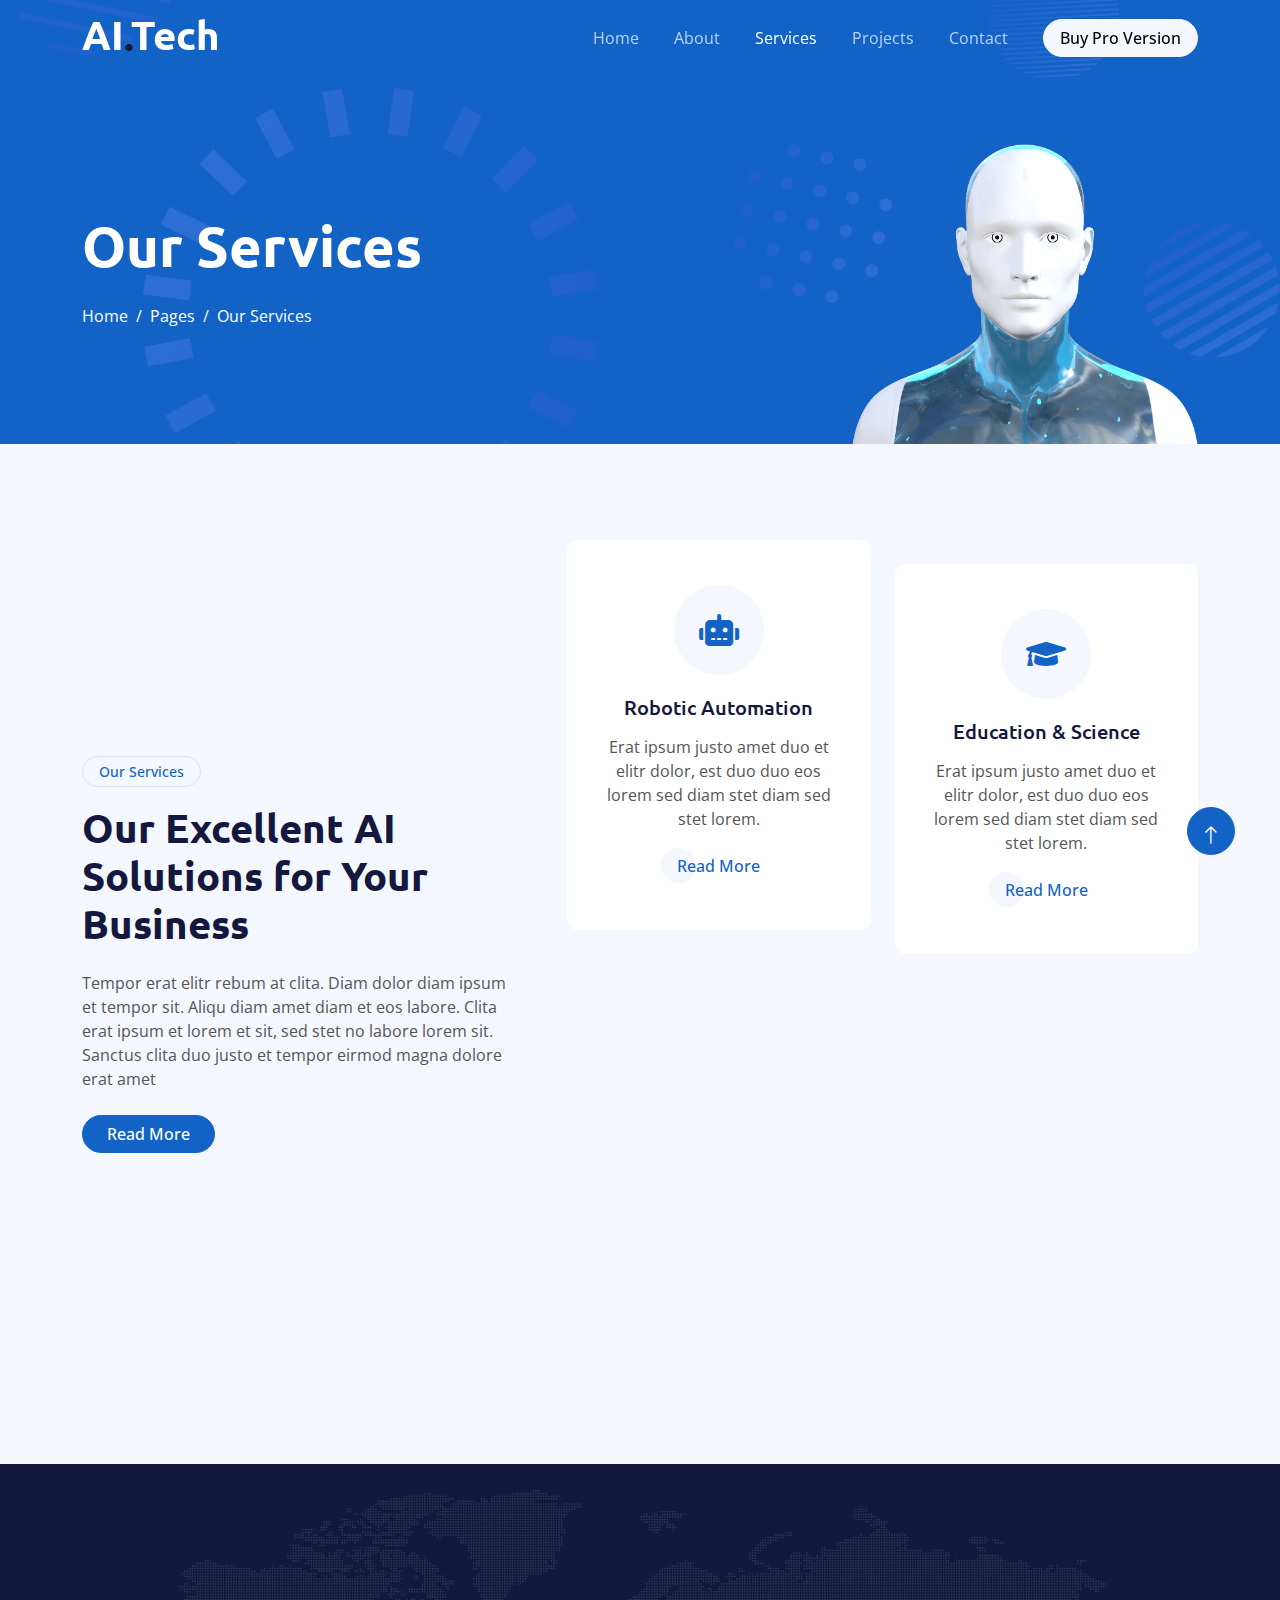
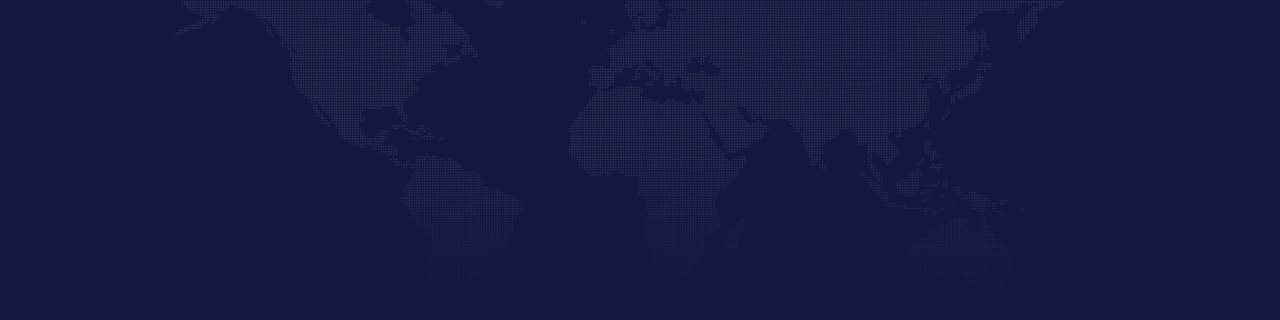
<file: service.html>
<!DOCTYPE html>
<html lang="en">

<head>
    <meta charset="utf-8">
    <title>AI.Tech - Artificial Intelligence HTML Template</title>
    <meta content="width=device-width, initial-scale=1.0" name="viewport">
    <meta content="" name="keywords">
    <meta content="" name="description">

    <!-- Favicon -->
    <link href="img/favicon.ico" rel="icon">

    <!-- Google Web Fonts -->
    <link rel="preconnect" href="https://fonts.googleapis.com">
    <link rel="preconnect" href="https://fonts.gstatic.com" crossorigin>
    <link href="https://fonts.googleapis.com/css2?family=Open+Sans:wght@400;600&family=Ubuntu:wght@500;700&display=swap"
        rel="stylesheet">

    <!-- Icon Font Stylesheet -->
    <link href="https://cdnjs.cloudflare.com/ajax/libs/font-awesome/5.10.0/css/all.min.css" rel="stylesheet">
    <link href="https://cdn.jsdelivr.net/npm/bootstrap-icons@1.4.1/font/bootstrap-icons.css" rel="stylesheet">

    <!-- Libraries Stylesheet -->
    <link href="lib/animate/animate.min.css" rel="stylesheet">

    <!-- Customized Bootstrap Stylesheet -->
    <link href="css/bootstrap.min.css" rel="stylesheet">

    <!-- Template Stylesheet -->
    <link href="css/style.css" rel="stylesheet">
</head>

<body>
    <!-- Spinner Start -->
    <div id="spinner"
        class="show bg-white position-fixed translate-middle w-100 vh-100 top-50 start-50 d-flex align-items-center justify-content-center">
        <div class="spinner-grow text-primary" style="width: 3rem; height: 3rem;" role="status">
            <span class="sr-only">Loading...</span>
        </div>
    </div>
    <!-- Spinner End -->


    <!-- Navbar Start -->
    <div class="container-fluid sticky-top">
        <div class="container">
            <nav class="navbar navbar-expand-lg navbar-dark p-0">
                <a href="index.html" class="navbar-brand">
                    <h1 class="text-white">AI<span class="text-dark">.</span>Tech</h1>
                </a>
                <button type="button" class="navbar-toggler ms-auto me-0" data-bs-toggle="collapse"
                    data-bs-target="#navbarCollapse">
                    <span class="navbar-toggler-icon"></span>
                </button>
                <div class="collapse navbar-collapse" id="navbarCollapse">
                    <div class="navbar-nav ms-auto">
                        <a href="index.html" class="nav-item nav-link">Home</a>
                        <a href="about.html" class="nav-item nav-link">About</a>
                        <a href="service.html" class="nav-item nav-link active">Services</a>
                        <a href="project.html" class="nav-item nav-link">Projects</a>
                        <a href="contact.html" class="nav-item nav-link">Contact</a>
                    </div>
                    <a href="https://htmlcodex.com/downloading/?item=2696" class="btn btn-light rounded-pill px-3 d-none d-lg-block">Buy Pro Version</a>
                </div>
            </nav>
        </div>
    </div>
    <!-- Navbar End -->


    <!-- Hero Start -->
    <div class="container-fluid pt-5 bg-primary hero-header">
        <div class="container pt-5">
            <div class="row g-5 pt-5">
                <div class="col-lg-6 align-self-center text-center text-lg-start mb-lg-5">
                    <h1 class="display-4 text-white mb-4 animated slideInRight">Our Services</h1>
                    <nav aria-label="breadcrumb">
                        <ol class="breadcrumb justify-content-center justify-content-lg-start mb-0">
                            <li class="breadcrumb-item"><a class="text-white" href="#">Home</a></li>
                            <li class="breadcrumb-item"><a class="text-white" href="#">Pages</a></li>
                            <li class="breadcrumb-item text-white active" aria-current="page">Our Services</li>
                        </ol>
                    </nav>
                </div>
                <div class="col-lg-6 align-self-end text-center text-lg-end">
                    <img class="img-fluid" src="img/hero-img.png" alt="" style="max-height: 300px;">
                </div>
            </div>
        </div>
    </div>
    <!-- Hero End -->


    <!-- Service Start -->
    <div class="container-fluid bg-light py-5">
        <div class="container py-5">
            <div class="row g-5 align-items-center">
                <div class="col-lg-5 wow fadeIn" data-wow-delay="0.1s">
                    <div class="btn btn-sm border rounded-pill text-primary px-3 mb-3">Our Services</div>
                    <h1 class="mb-4">Our Excellent AI Solutions for Your Business</h1>
                    <p class="mb-4">Tempor erat elitr rebum at clita. Diam dolor diam ipsum et tempor sit. Aliqu diam
                        amet diam et eos labore. Clita erat ipsum et lorem et sit, sed stet no labore lorem sit. Sanctus
                        clita duo justo et tempor eirmod magna dolore erat amet</p>
                    <a class="btn btn-primary rounded-pill px-4" href="">Read More</a>
                </div>
                <div class="col-lg-7">
                    <div class="row g-4">
                        <div class="col-md-6">
                            <div class="row g-4">
                                <div class="col-12 wow fadeIn" data-wow-delay="0.1s">
                                    <div class="service-item d-flex flex-column justify-content-center text-center rounded">
                                        <div class="service-icon btn-square">
                                            <i class="fa fa-robot fa-2x"></i>
                                        </div>
                                        <h5 class="mb-3">Robotic Automation</h5>
                                        <p>Erat ipsum justo amet duo et elitr dolor, est duo duo eos lorem sed diam stet
                                            diam sed stet lorem.</p>
                                        <a class="btn px-3 mt-auto mx-auto" href="">Read More</a>
                                    </div>
                                </div>
                                <div class="col-12 wow fadeIn" data-wow-delay="0.5s">
                                    <div class="service-item d-flex flex-column justify-content-center text-center rounded">
                                        <div class="service-icon btn-square">
                                            <i class="fa fa-power-off fa-2x"></i>
                                        </div>
                                        <h5 class="mb-3">Machine learning</h5>
                                        <p>Erat ipsum justo amet duo et elitr dolor, est duo duo eos lorem sed diam stet
                                            diam sed stet lorem.</p>
                                        <a class="btn px-3 mt-auto mx-auto" href="">Read More</a>
                                    </div>
                                </div>
                            </div>
                        </div>
                        <div class="col-md-6 pt-md-4">
                            <div class="row g-4">
                                <div class="col-12 wow fadeIn" data-wow-delay="0.3s">
                                    <div class="service-item d-flex flex-column justify-content-center text-center rounded">
                                        <div class="service-icon btn-square">
                                            <i class="fa fa-graduation-cap fa-2x"></i>
                                        </div>
                                        <h5 class="mb-3">Education & Science</h5>
                                        <p>Erat ipsum justo amet duo et elitr dolor, est duo duo eos lorem sed diam stet
                                            diam sed stet lorem.</p>
                                        <a class="btn px-3 mt-auto mx-auto" href="">Read More</a>
                                    </div>
                                </div>
                                <div class="col-12 wow fadeIn" data-wow-delay="0.7s">
                                    <div class="service-item d-flex flex-column justify-content-center text-center rounded">
                                        <div class="service-icon btn-square">
                                            <i class="fa fa-brain fa-2x"></i>
                                        </div>
                                        <h5 class="mb-3">Predictive Analysis</h5>
                                        <p>Erat ipsum justo amet duo et elitr dolor, est duo duo eos lorem sed diam stet
                                            diam sed stet lorem.</p>
                                        <a class="btn px-3 mt-auto mx-auto" href="">Read More</a>
                                    </div>
                                </div>
                            </div>
                        </div>
                    </div>
                </div>
            </div>
        </div>
    </div>
    <!-- Service End -->


    <!-- Footer Start -->
    <div class="container-fluid bg-dark text-white-50 footer pt-5">
        <div class="container py-5">
            <div class="row g-5">
                <div class="col-md-6 col-lg-3 wow fadeIn" data-wow-delay="0.1s">
                    <a href="index.html" class="d-inline-block mb-3">
                        <h1 class="text-white">AI<span class="text-primary">.</span>Tech</h1>
                    </a>
                    <p class="mb-0">Tempor erat elitr rebum at clita. Diam dolor diam ipsum et tempor sit. Aliqu diam
                        amet diam et eos labore. Clita erat ipsum et lorem et sit, sed stet no labore lorem sit. Sanctus
                        clita duo justo et tempor</p>
                </div>
                <div class="col-md-6 col-lg-3 wow fadeIn" data-wow-delay="0.3s">
                    <h5 class="text-white mb-4">Get In Touch</h5>
                    <p><i class="fa fa-map-marker-alt me-3"></i>123 Street, New York, USA</p>
                    <p><i class="fa fa-phone-alt me-3"></i>+012 345 67890</p>
                    <p><i class="fa fa-envelope me-3"></i>info@example.com</p>
                    <div class="d-flex pt-2">
                        <a class="btn btn-outline-light btn-social" href=""><i class="fab fa-twitter"></i></a>
                        <a class="btn btn-outline-light btn-social" href=""><i class="fab fa-facebook-f"></i></a>
                        <a class="btn btn-outline-light btn-social" href=""><i class="fab fa-youtube"></i></a>
                        <a class="btn btn-outline-light btn-social" href=""><i class="fab fa-instagram"></i></a>
                        <a class="btn btn-outline-light btn-social" href=""><i class="fab fa-linkedin-in"></i></a>
                    </div>
                </div>
                <div class="col-md-6 col-lg-3 wow fadeIn" data-wow-delay="0.5s">
                    <h5 class="text-white mb-4">Popular Link</h5>
                    <a class="btn btn-link" href="">About Us</a>
                    <a class="btn btn-link" href="">Contact Us</a>
                    <a class="btn btn-link" href="">Privacy Policy</a>
                    <a class="btn btn-link" href="">Terms & Condition</a>
                    <a class="btn btn-link" href="">Career</a>
                </div>
                <div class="col-md-6 col-lg-3 wow fadeIn" data-wow-delay="0.7s">
                    <h5 class="text-white mb-4">Our Services</h5>
                    <a class="btn btn-link" href="">Robotic Automation</a>
                    <a class="btn btn-link" href="">Machine learning</a>
                    <a class="btn btn-link" href="">Predictive Analysis</a>
                    <a class="btn btn-link" href="">Data Science</a>
                    <a class="btn btn-link" href="">Robot Technology</a>
                </div>
            </div>
        </div>
        <div class="container wow fadeIn" data-wow-delay="0.1s">
            <div class="copyright">
                <div class="row">
                    <div class="col-md-6 text-center text-md-start mb-3 mb-md-0">
                        &copy; <a class="border-bottom" href="#">Your Site Name</a>, All Right Reserved.

                        <!--/*** The author’s attribution link below must remain intact on your website. ***/-->
                        <!--/*** If you wish to remove this credit link, please purchase the Pro Version from https://htmlcodex.com . ***/-->
                        Designed By <a class="border-bottom" href="https://htmlcodex.com">HTML Codex</a>
                    </div>
                    <div class="col-md-6 text-center text-md-end">
                        <div class="footer-menu">
                            <a href="">Home</a>
                            <a href="">Cookies</a>
                            <a href="">Help</a>
                            <a href="">FAQs</a>
                        </div>
                    </div>
                </div>
            </div>
        </div>
    </div>
    <!-- Footer End -->


    <!-- Back to Top -->
    <a href="#" class="btn btn-lg btn-primary btn-lg-square back-to-top pt-2"><i class="bi bi-arrow-up"></i></a>


    <!-- JavaScript Libraries -->
    <script src="https://ajax.googleapis.com/ajax/libs/jquery/3.6.1/jquery.min.js"></script>
    <script src="https://cdn.jsdelivr.net/npm/bootstrap@5.0.0/dist/js/bootstrap.bundle.min.js"></script>
    <script src="lib/wow/wow.min.js"></script>
    <script src="lib/easing/easing.min.js"></script>
    <script src="lib/waypoints/waypoints.min.js"></script>

    <!-- Template Javascript -->
    <script src="js/main.js"></script>
</body>

</html>
</file>
<file: css/style.css>
/********** Template CSS **********/
:root {
    --primary: #1363C6;
    --secondary: #15ACE1;
    --light: #F4F7FE;
    --dark: #14183E;
}


/*** Spinner ***/
#spinner {
    opacity: 0;
    visibility: hidden;
    transition: opacity .5s ease-out, visibility 0s linear .5s;
    z-index: 99999;
}

#spinner.show {
    transition: opacity .5s ease-out, visibility 0s linear 0s;
    visibility: visible;
    opacity: 1;
}

.back-to-top {
    position: fixed;
    display: none;
    right: 45px;
    bottom: 45px;
    z-index: 99;
}


/*** Heading ***/
h1,
h2,
h3,
.fw-bold {
    font-weight: 700 !important;
}

h4,
h5,
h6,
.fw-medium {
    font-weight: 500 !important;
}


/*** Button ***/
.btn {
    font-weight: 500;
    transition: .5s;
}

.btn-square {
    width: 38px;
    height: 38px;
}

.btn-sm-square {
    width: 32px;
    height: 32px;
}

.btn-lg-square {
    width: 48px;
    height: 48px;
}

.btn-square,
.btn-sm-square,
.btn-lg-square {
    padding: 0;
    display: flex;
    align-items: center;
    justify-content: center;
    font-weight: normal;
    border-radius: 50px;
}


/*** Navbar ***/
.sticky-top {
    top: -150px;
    transition: .5s;
}

.navbar {
    padding: 11px 0 !important;
    height: 75px;
}

.navbar .navbar-nav .nav-link {
    margin-right: 35px;
    padding: 0;
    color: rgba(255, 255, 255, .7);
    outline: none;
}

.navbar .navbar-nav .nav-link:hover,
.navbar .navbar-nav .nav-link.active {
    color: rgba(255, 255, 255, 1);
}

.navbar .dropdown-toggle::after {
    border: none;
    content: "\f107";
    font-family: "Font Awesome 5 Free";
    font-weight: 900;
    vertical-align: middle;
    margin-left: 8px;
}

@media (max-width: 991.98px) {
    .navbar .navbar-nav {
        padding: 0 15px;
        background: var(--primary);
    }

    .navbar .navbar-nav .nav-link  {
        margin-right: 0;
        padding: 10px 0;
    }
}

@media (min-width: 992px) {
    .navbar .nav-item .dropdown-menu {
        display: block;
        border: none;
        margin-top: 0;
        top: 150%;
        opacity: 0;
        visibility: hidden;
        transition: .5s;
    }

    .navbar .nav-item:hover .dropdown-menu {
        top: 100%;
        visibility: visible;
        transition: .5s;
        opacity: 1;
    }
}


/*** Hero Header ***/
.hero-header {
    margin-top: -75px;
    background: url(../img/bg-hero.png) center center no-repeat;
    background-size: cover;
}

.hero-header .breadcrumb-item+.breadcrumb-item::before {
    color: var(--light);
}


/*** Section Title ***/
.section-title::before {
    position: absolute;
    content: "";
    width: 45px;
    height: 4px;
    bottom: 0;
    left: 0;
    background: var(--dark);
}

.section-title::after {
    position: absolute;
    content: "";
    width: 4px;
    height: 4px;
    bottom: 0;
    left: 50px;
    background: var(--dark);
}

.section-title.text-center::before {
    left: 50%;
    margin-left: -25px;
}

.section-title.text-center::after {
    left: 50%;
    margin-left: 25px;
}

.section-title h6::before,
.section-title h6::after {
    position: absolute;
    content: "";
    width: 10px;
    height: 10px;
    top: 2px;
    left: 0;
    background: rgba(33, 66, 177, .5);
}

.section-title h6::after {
    top: 5px;
    left: 3px;
}


/*** About ***/
.about-img {
    position: relative;
    overflow: hidden;
}

.about-img::after {
    position: absolute;
    content: "";
    width: 100%;
    height: 100%;
    top: 0;
    left: 0;
    background: url(../img/bg-about-img.png) top left no-repeat;
    background-size: contain;
}


/*** Service ***/
.service-item {
    position: relative;
    padding: 45px 30px;
    background: #FFFFFF;
    transition: .5s;
}

.service-item:hover {
    background: var(--primary);
}

.service-item .service-icon {
    margin: 0 auto 20px auto;
    width: 90px;
    height: 90px;
    color: var(--primary);
    background: var(--light);
    transition: .5s;
}

.service-item:hover .service-icon {
    background: #FFFFFF;
}

.service-item h5,
.service-item p {
    transition: .5s;
}

.service-item:hover h5,
.service-item:hover p {
    color: #FFFFFF;
}

.service-item a.btn {
    position: relative;
    display: flex;
    color: var(--primary);
    transition: .5s;
    z-index: 1;
}

.service-item:hover a.btn {
    color: var(--primary);
}

.service-item a.btn::before {
    position: absolute;
    content: "";
    width: 35px;
    height: 35px;
    top: 0;
    left: 0;
    border-radius: 35px;
    background: var(--light);
    transition: .5s;
    z-index: -1;
}

.service-item:hover a.btn::before {
    width: 100%;
    background: var(--light);
}


/*** Case Study ***/
.case-item img {
    transition: .5s;
}
  
.case-item:hover img {
    transform: scale(1.2);
}
  
.case-overlay {
    position: absolute;
    padding: 30px;
    width: 100%;
    height: 100%;
    top: 0;
    left: 0;
    display: flex;
    flex-direction: column;
    align-items: flex-start;
    justify-content: flex-end;
    background: linear-gradient(rgba(20, 24, 62, 0), var(--dark));
    z-index: 1;
}

.case-overlay small {
    display: inline-block;
    padding: 3px 15px;
    color: #FFFFFF;
    background: rgba(20, 24, 62, .7);
    border-radius: 25px;
    margin-bottom: 15px;
}

.case-overlay span.btn:hover {
    color: var(--primary);
    background: #FFFFFF;
    border-color: #FFFFFF;
}


/*** Footer ***/
.footer {
    background: url(../img/footer.png) center center no-repeat;
    background-size: contain;
}

.footer .btn.btn-social {
    margin-right: 5px;
    width: 40px;
    height: 40px;
    display: flex;
    align-items: center;
    justify-content: center;
    color: rgba(255,255,255,.5);
    border: 1px solid rgba(256, 256, 256, .1);
    border-radius: 40px;
    transition: .3s;
}

.footer .btn.btn-social:hover {
    color: var(--primary);
}

.footer .btn.btn-link {
    display: block;
    margin-bottom: 10px;
    padding: 0;
    text-align: left;
    color: rgba(255,255,255,.5);
    font-weight: normal;
    transition: .3s;
}

.footer .btn.btn-link:hover {
    color: #FFFFFF;
}

.footer .btn.btn-link::before {
    position: relative;
    content: "\f105";
    font-family: "Font Awesome 5 Free";
    font-weight: 900;
    margin-right: 10px;
}

.footer .btn.btn-link:hover {
    letter-spacing: 1px;
    box-shadow: none;
}

.footer .copyright {
    padding: 25px 0;
    font-size: 14px;
    border-top: 1px solid rgba(256, 256, 256, .1);
}

.footer .copyright a {
    color: rgba(255,255,255,.5);
}

.footer .copyright a:hover {
    color: #FFFFFF;
}

.footer .footer-menu a {
    margin-right: 15px;
    padding-right: 15px;
    border-right: 1px solid rgba(255, 255, 255, .1);
}

.footer .footer-menu a:last-child {
    margin-right: 0;
    padding-right: 0;
    border-right: none;
}
</file>
